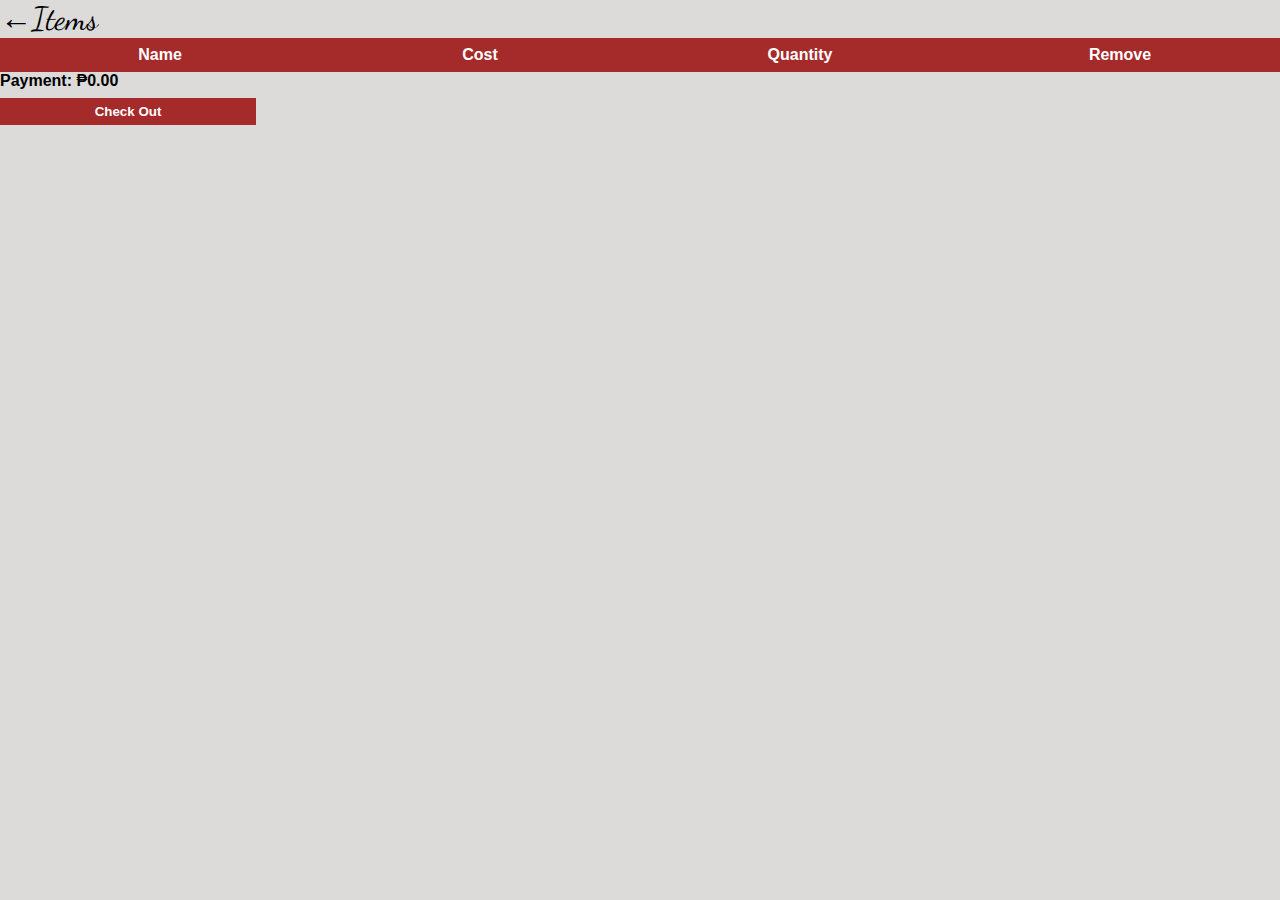
<file: html/cart.html>
<!DOCTYPE html>
<html lang="en">
  <head>
    
    <meta charset="UTF-8">
    <meta http-equiv="X-UA-Compatible" content="IE=edge">
    <meta name="viewport" content="width=device-width, initial-scale=1.0">
    <link rel="stylesheet" href="../css/styles.css">
    <title>Cart</title>
  </head>
  <body>
    <a class="back" href="../index.html">&#8592;Items</a>
    <table id="cartTable">
      <tr>
        <th>Name</th>
        <th>Cost</th>
        <th>Quantity</th>
        <th>Remove</th>
      </tr>
    </table>
    <section class="product-total">
      <div>Payment: ₱<span id="total"></span></div>
      <button>Check Out</button>
    </section>


    <script src="../javsacript/script.js">
      
    </script>
  </body>
</html>
</file>
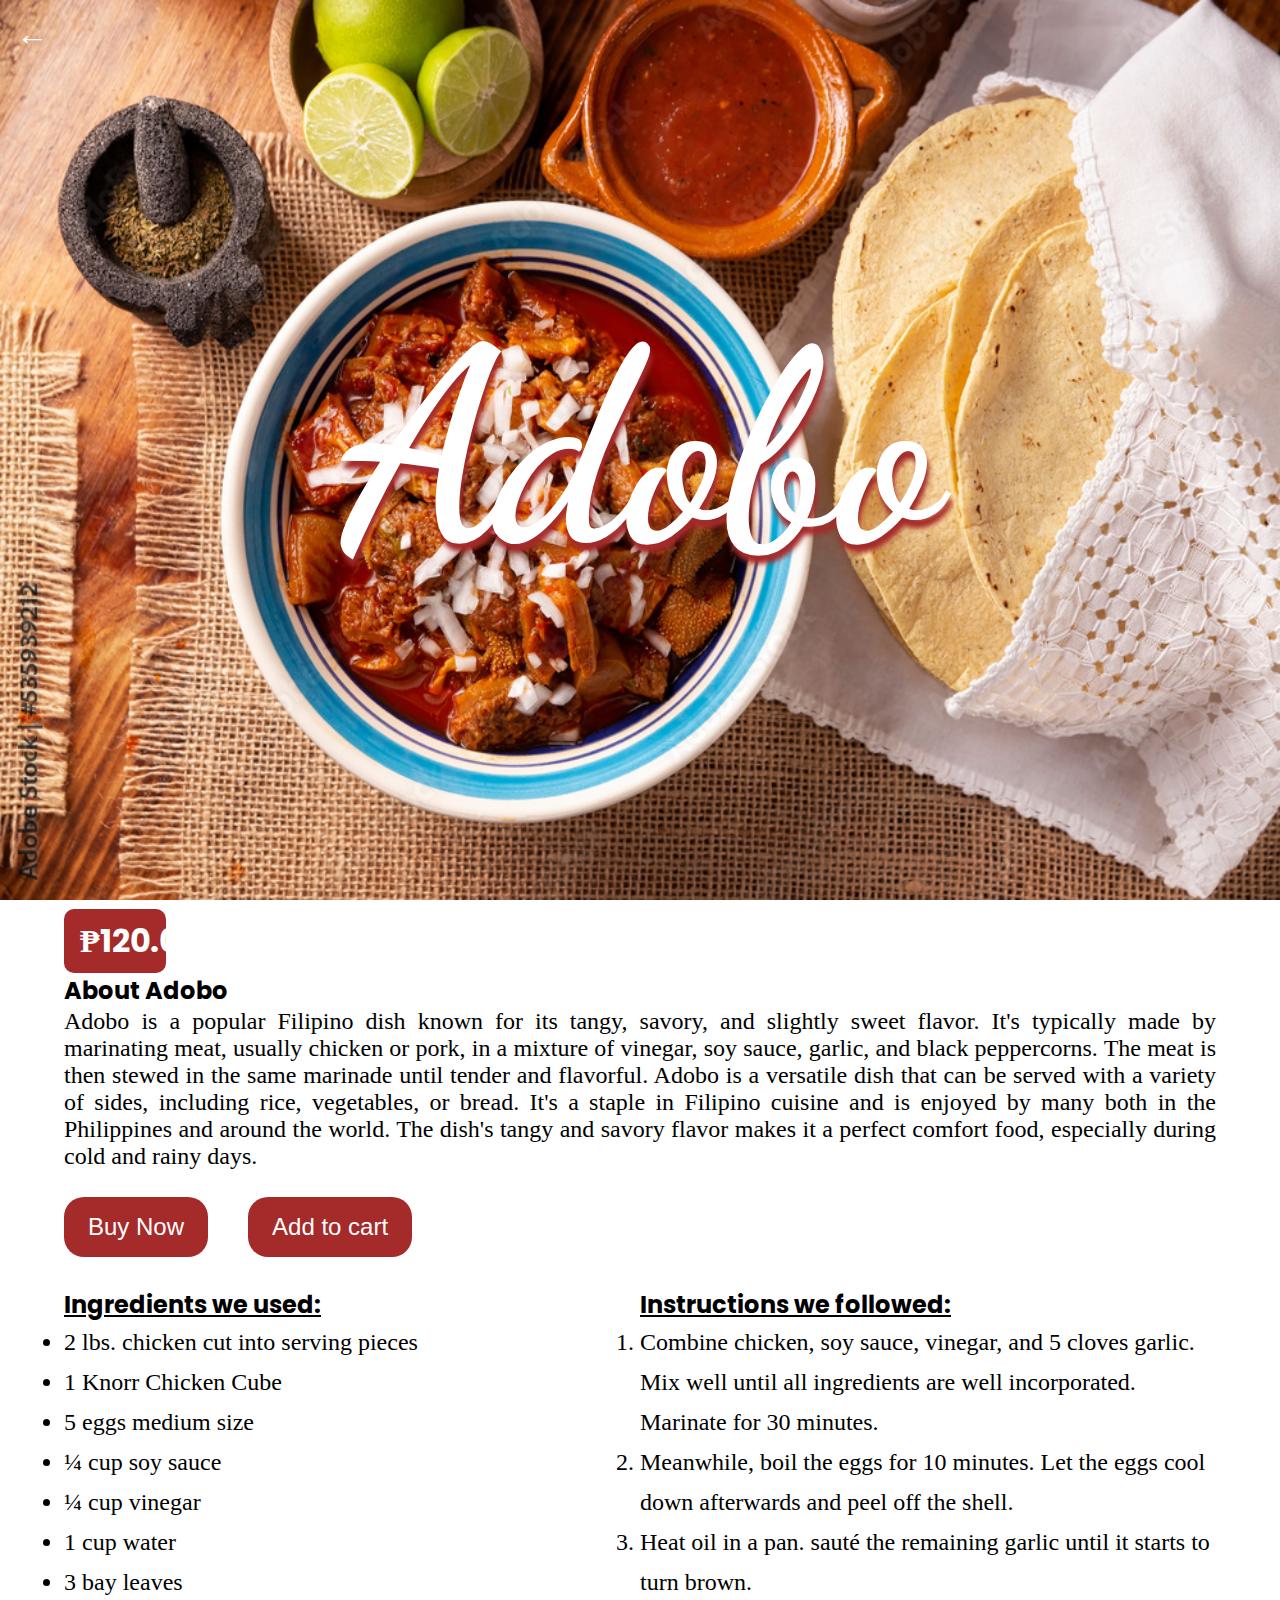
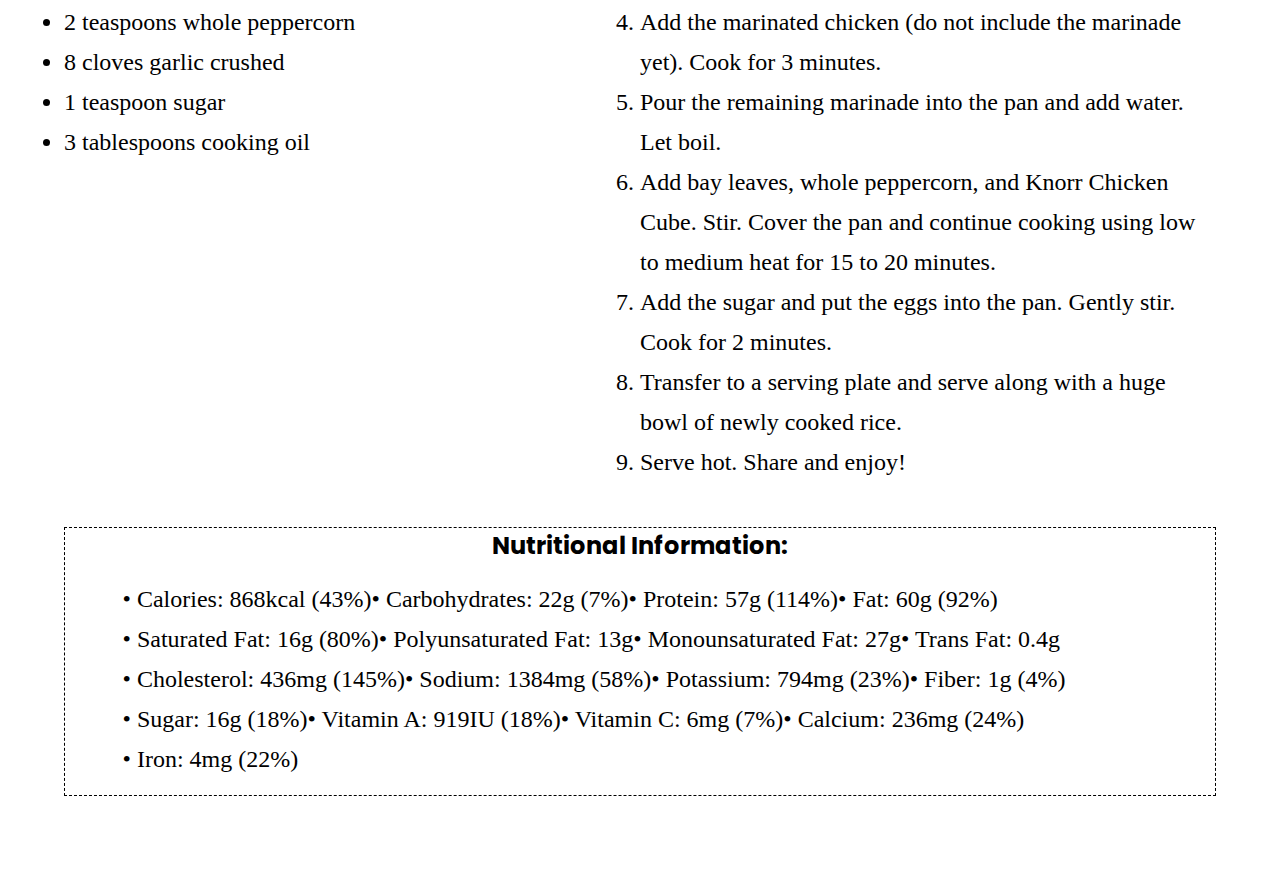
<file: html/dishes/adobo.html>
<!DOCTYPE html>
<html lang="en">
<head>
    <meta charset="UTF-8">
    <meta http-equiv="X-UA-Compatible" content="IE=edge">
    <meta name="viewport" content="width=device-width, initial-scale=1.0">
    <link rel="icon" href="../../pictures/dishes/adobo2.jpg">
    <link rel="stylesheet" href="../../css/dishes.css">
    <title>Adobo | Main Dish</title>
</head>
<body>
    <a href="../../index.html" class="back">&#8592;</a>
    <section class="dish-pic-adobo dish-pic">
        <h1>Adobo</h1>
    </section>
    <section class="dish-description">
        <h1 class="dishPrice">₱120.00</h1>
        <h2>About Adobo</h2>
        <p>Adobo is a popular Filipino dish known for its tangy, savory, and slightly sweet flavor. It's typically made by marinating meat, usually chicken or pork, in a mixture of vinegar, soy sauce, garlic, and black peppercorns. The meat is then stewed in the same marinade until tender and flavorful. Adobo is a versatile dish that can be served with a variety of sides, including rice, vegetables, or bread. It's a staple in Filipino cuisine and is enjoyed by many both in the Philippines and around the world. The dish's tangy and savory flavor makes it a perfect comfort food, especially during cold and rainy days.</p>
    </section>
    <section class="order">
        <div class="buy">
            <button>Buy Now</button>
        </div>
        <div class="cart">
            <button onclick="addToCart(0)">Add to cart</button>
        </div>
    </section>
    <section class="recipe">
        <div class="ingredients">
            <h2>Ingredients we used:</h2>
            <ul>
                <li>2 lbs. chicken cut into serving pieces</li>
                <li>1 Knorr Chicken Cube</li>
                <li>5 eggs medium size</li>
                <li>¼ cup soy sauce</li>
                <li>¼ cup vinegar</li>
                <li>1 cup water</li>
                <li>3 bay leaves</li>
                <li>2 teaspoons whole peppercorn</li>
                <li>8 cloves garlic crushed</li>
                <li>1 teaspoon sugar</li>
                <li>3 tablespoons cooking oil</li>
            </ul>
        </div>
        <div class="process">
            <h2>Instructions we followed:</h2>
            <ol>
                <li>Combine chicken, soy sauce, vinegar, and 5 cloves garlic. Mix well until all ingredients are well incorporated. Marinate for 30 minutes.</li>
                <li>Meanwhile, boil the eggs for 10 minutes. Let the eggs cool down afterwards and peel off the shell.</li>
                <li>Heat oil in a pan. sauté the remaining garlic until it starts to turn brown.</li>
                <li>Add the marinated chicken (do not include the marinade yet). Cook for 3 minutes.</li>
                <li>Pour the remaining marinade into the pan and add water. Let boil.</li>
                <li>Add bay leaves, whole peppercorn, and Knorr Chicken Cube. Stir. Cover the pan and continue cooking using low to medium heat for 15 to 20 minutes.</li>
                <li>Add the sugar and put the eggs into the pan. Gently stir. Cook for 2 minutes.</li>
                <li>Transfer to a serving plate and serve along with a huge bowl of newly cooked rice.</li>
                <li>Serve hot. Share and enjoy!</li>
            </ol>
        </div>
    </section>
    <section class="nutritional">
        <h2>Nutritional Information:</h2>
        <ul>
            <li>Calories: 868kcal (43%)</li>
            <li>Carbohydrates: 22g (7%)</li>
            <li>Protein: 57g (114%)</li>
            <li>Fat: 60g (92%)</li>
            <li>Saturated Fat: 16g (80%)</li>
            <li>Polyunsaturated Fat: 13g</li>
            <li>Monounsaturated Fat: 27g</li>
            <li>Trans Fat: 0.4g</li>
            <li>Cholesterol: 436mg (145%)</li>
            <li>Sodium: 1384mg (58%)</li>
            <li>Potassium: 794mg (23%)</li>
            <li>Fiber: 1g (4%)</li>
            <li>Sugar: 16g (18%)</li>
            <li>Vitamin A: 919IU (18%)</li>
            <li>Vitamin C: 6mg (7%)</li>
            <li>Calcium: 236mg (24%)</li>
            <li>Iron: 4mg (22%)</li>
        </ul>
    </section>
    <script src="../../javsacript/script.js"></script>

</body>
</html>
</file>
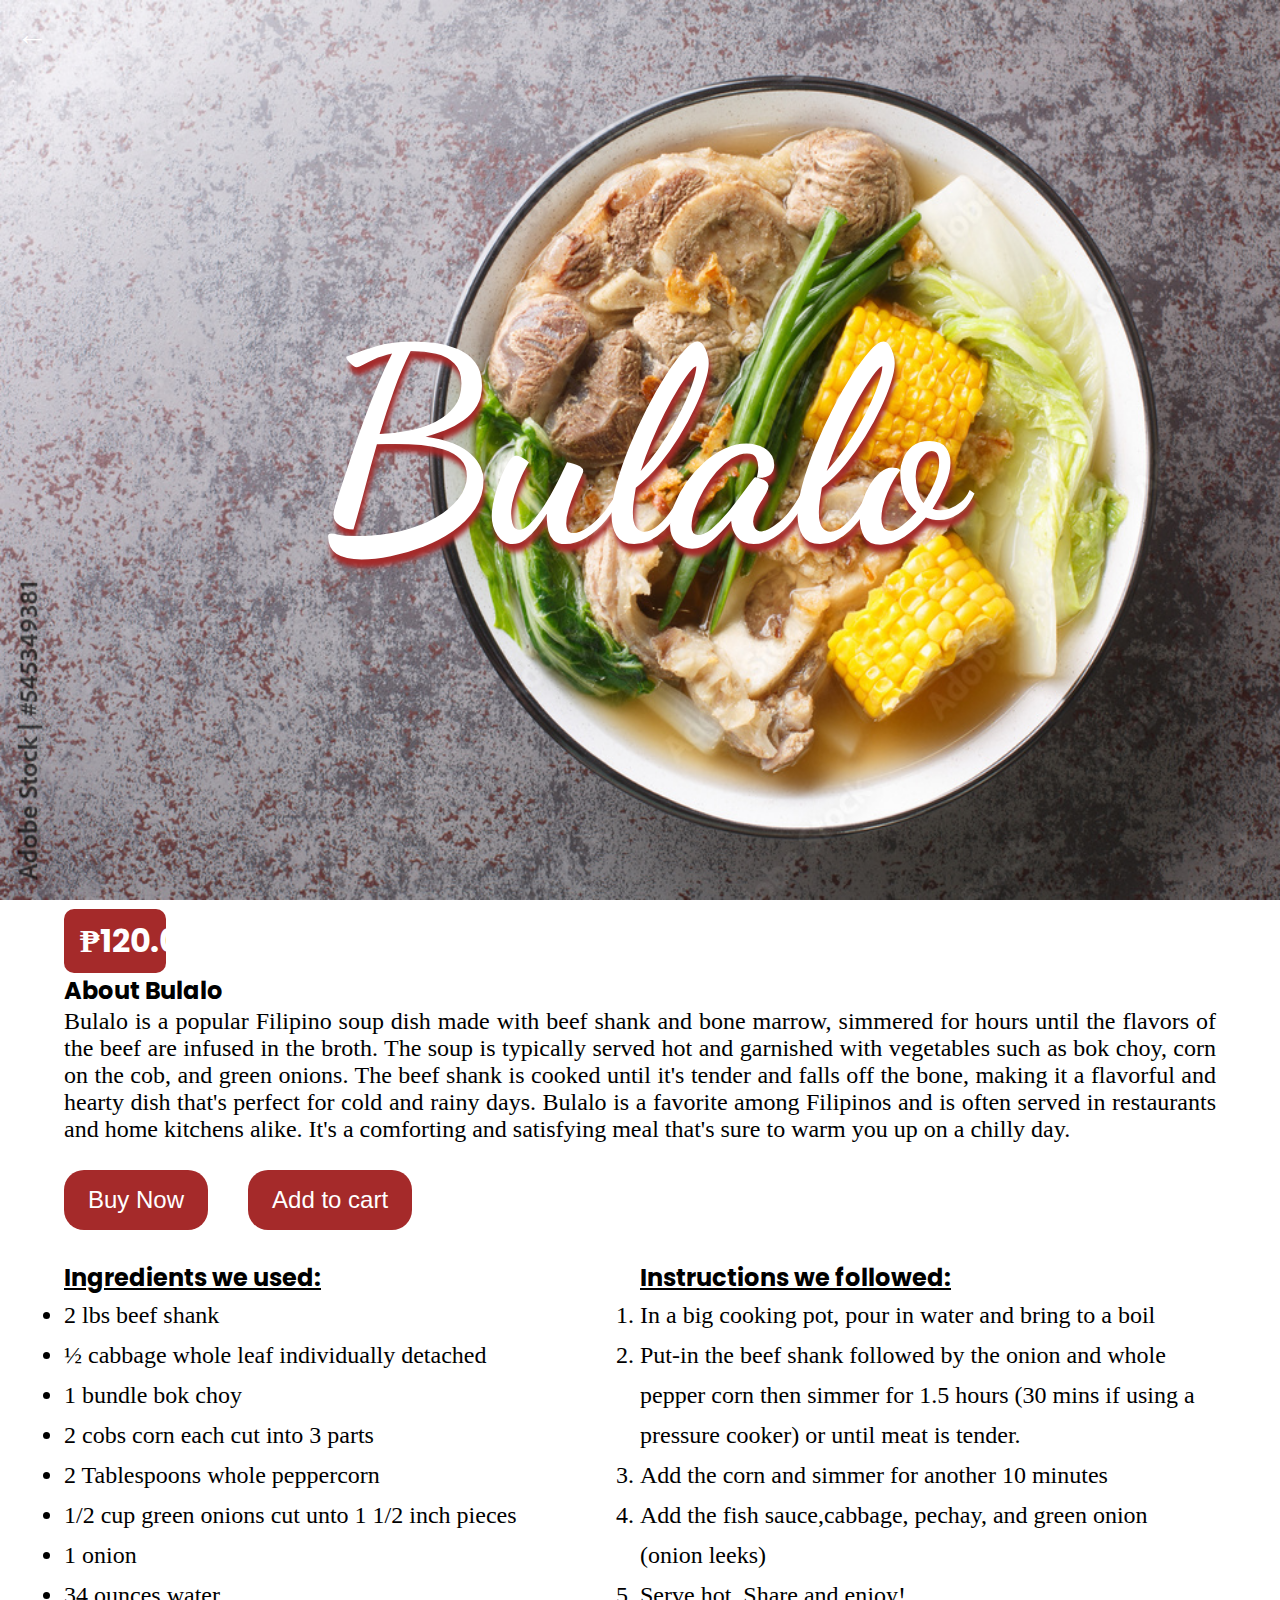
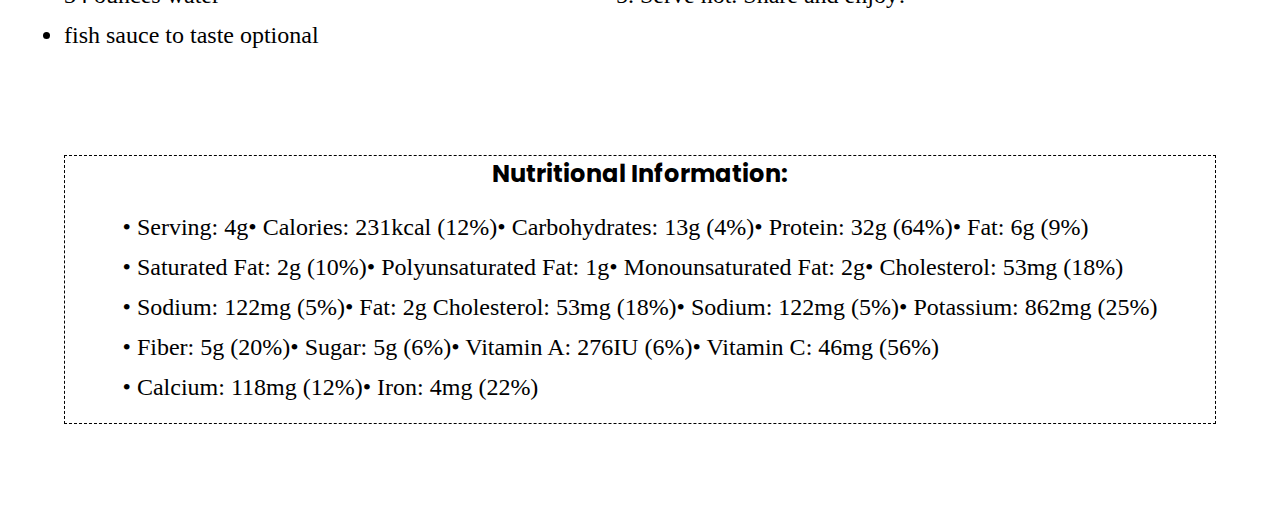
<file: html/dishes/bulalo.html>
<!DOCTYPE html>
<html lang="en">
<head>
    <meta charset="UTF-8">
    <meta http-equiv="X-UA-Compatible" content="IE=edge">
    <meta name="viewport" content="width=device-width, initial-scale=1.0">
    <link rel="icon" href="../../pictures/dishes/bulalo.jpg">
    <link rel="stylesheet" href="../../css/dishes.css">
    <title>Bulalo | Main Dish</title>
</head>
<body>
    <a href="../../index.html" class="back">&#8592;</a>
    <section class="dish-pic-bulalo dish-pic">
        <h1>Bulalo</h1>
    </section>
    <section class="dish-description">
        <h1 class="dishPrice">₱120.00</h1>
        <h2>About Bulalo</h2>
        <p>Bulalo is a popular Filipino soup dish made with beef shank and bone marrow, simmered for hours until the flavors of the beef are infused in the broth. The soup is typically served hot and garnished with vegetables such as bok choy, corn on the cob, and green onions. The beef shank is cooked until it's tender and falls off the bone, making it a flavorful and hearty dish that's perfect for cold and rainy days. Bulalo is a favorite among Filipinos and is often served in restaurants and home kitchens alike. It's a comforting and satisfying meal that's sure to warm you up on a chilly day.</p>
        </section>
    <section class="order">
        <div class="buy">
            <button>Buy Now</button>
        </div>
        <div class="cart">
            <button onclick="addToCart(1)">Add to cart</button>
        </div>
    </section>
    <section class="recipe">
        <div class="ingredients">
            <h2>Ingredients we used:</h2>
            <ul>
                <li>2 lbs beef shank</li>
                <li>½ cabbage whole leaf individually detached</li>
                <li>1 bundle bok choy</li>
                <li>2 cobs corn each cut into 3 parts</li>
                <li>2 Tablespoons whole peppercorn</li>
                <li>1/2 cup green onions cut unto 1 1/2 inch pieces</li>
                <li>1 onion</li>
                <li>34 ounces water</li>
                <li>fish sauce to taste optional</li>
            </ul>
        </div>
        <div class="process">
            <h2>Instructions we followed:</h2>
            <ol>
                <li>In a big cooking pot, pour in water and bring to a boil</li>
                <li>Put-in the beef shank followed by the onion and whole pepper corn then simmer for 1.5 hours (30 mins if using a pressure cooker) or until meat is tender.</li>
                <li>Add the corn and simmer for another 10 minutes</li>
                <li>Add the fish sauce,cabbage, pechay, and green onion (onion leeks)</li>
                <li>Serve hot. Share and enjoy!</li>
            </ol>
        </div>
    </section>
    <section class="nutritional">
        <h2>Nutritional Information:</h2>
        <ul>
            <li>Serving: 4g</li>
            <li>Calories: 231kcal (12%)</li>
            <li>Carbohydrates: 13g (4%)</li>
            <li>Protein: 32g (64%)</li>
            <li>Fat: 6g (9%)</li>
            <li>Saturated Fat: 2g (10%)</li>
            <li>Polyunsaturated Fat: 1g</li>
            <li>Monounsaturated Fat: 2g</li>
            <li>Cholesterol: 53mg (18%)</li>
            <li>Sodium: 122mg (5%)</li>
            <li>Fat: 2g Cholesterol: 53mg (18%)</li>
            <li>Sodium: 122mg (5%)</li>
            <li>Potassium: 862mg (25%)</li>
            <li>Fiber: 5g (20%)</li>
            <li>Sugar: 5g (6%)</li>
            <li>Vitamin A: 276IU (6%)</li>
            <li>Vitamin C: 46mg (56%)</li>
            <li>Calcium: 118mg (12%)</li>
            <li>Iron: 4mg (22%)</li>
        </ul>
    </section>
    <script src="../../javsacript/script.js"></script>
</body>
</html>
</file>
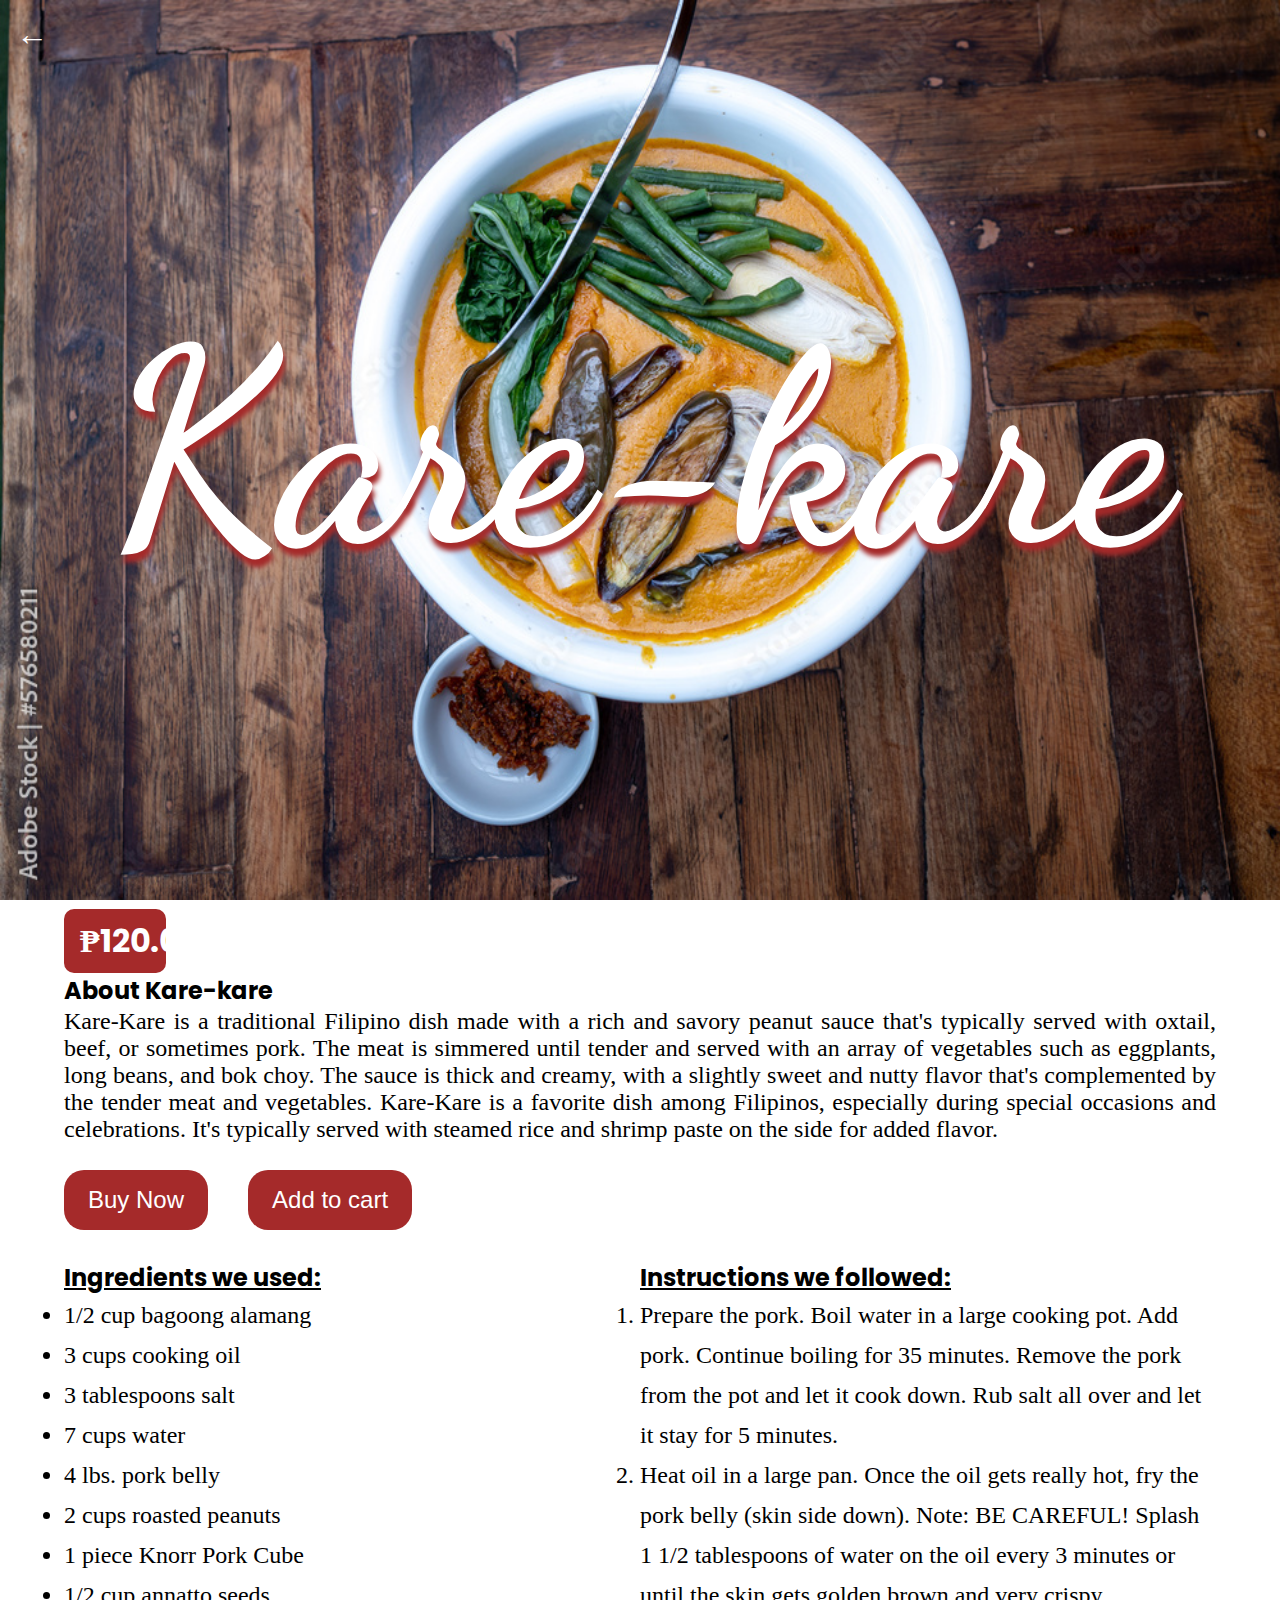
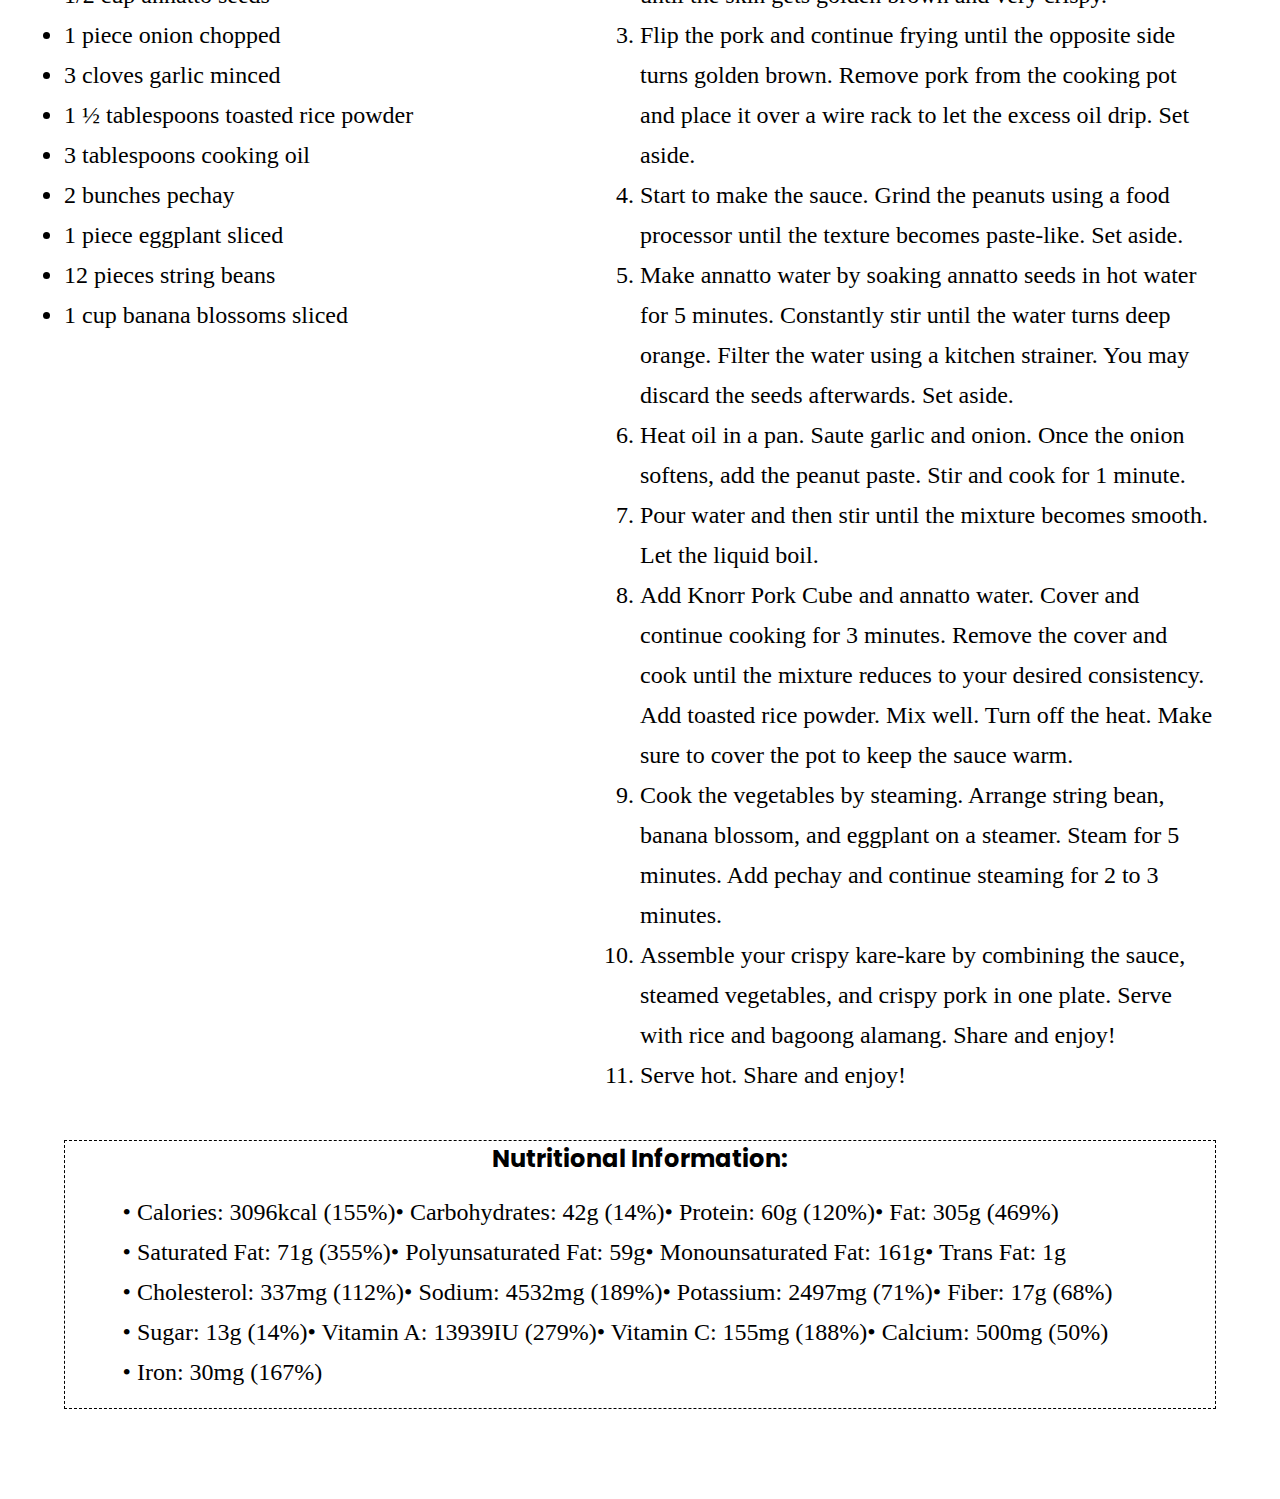
<file: html/dishes/kare.html>
<!DOCTYPE html>
<html lang="en">
<head>
    <meta charset="UTF-8">
    <meta http-equiv="X-UA-Compatible" content="IE=edge">
    <meta name="viewport" content="width=device-width, initial-scale=1.0">
    <link rel="icon" href="../../pictures/dishes/kare.jpg">
    <link rel="stylesheet" href="../../css/dishes.css">
    <title>Kare-kare | Main Dish</title>
</head>
<body>
    <a href="../../index.html" class="back">&#8592;</a>
    <section class="dish-pic-kare dish-pic">
        <h1>Kare-kare</h1>
    </section>
    <section class="dish-description">
        <h1 class="dishPrice">₱120.00</h1>
        <h2>About Kare-kare</h2>
        <p>Kare-Kare is a traditional Filipino dish made with a rich and savory peanut sauce that's typically served with oxtail, beef, or sometimes pork. The meat is simmered until tender and served with an array of vegetables such as eggplants, long beans, and bok choy. The sauce is thick and creamy, with a slightly sweet and nutty flavor that's complemented by the tender meat and vegetables. Kare-Kare is a favorite dish among Filipinos, especially during special occasions and celebrations. It's typically served with steamed rice and shrimp paste on the side for added flavor.</p>
    </section>
    <section class="order">
        <div class="buy">
            <button>Buy Now</button>
        </div>
        <div class="cart">
            <button onclick="addToCart(2)">Add to cart</button>
        </div>
    </section>
    <section class="recipe">
        <div class="ingredients">
            <h2>Ingredients we used:</h2>
            <ul>
                <li>1/2 cup bagoong alamang</li>
                <li>3 cups cooking oil</li>
                <li>3 tablespoons salt</li>
                <li>7 cups water</li>
                <li>4 lbs. pork belly</li>
                <li>2 cups roasted peanuts</li>
                <li>1 piece Knorr Pork Cube</li>
                <li>1/2 cup annatto seeds</li>
                <li>1 piece onion chopped</li>
                <li>3 cloves garlic minced</li>
                <li>1 ½ tablespoons toasted rice powder</li>
                <li>3 tablespoons cooking oil</li>
                <li>2 bunches pechay</li>
                <li>1 piece eggplant sliced</li>
                <li>12 pieces string beans</li>
                <li>1 cup banana blossoms sliced</li>
            </ul>
        </div>
        <div class="process">
            <h2>Instructions we followed:</h2>
            <ol>
                <li>Prepare the pork. Boil water in a large cooking pot. Add pork. Continue boiling for 35 minutes. Remove the pork from the pot and let it cook down. Rub salt all over and let it stay for 5 minutes.</li>
                <li>Heat oil in a large pan. Once the oil gets really hot, fry the pork belly (skin side down). Note: BE CAREFUL! Splash 1 1/2 tablespoons of water on the oil every 3 minutes or until the skin gets golden brown and very crispy.</li>
                <li>Flip the pork and continue frying until the opposite side turns golden brown. Remove pork from the cooking pot and place it over a wire rack to let the excess oil drip. Set aside.</li>
                <li>Start to make the sauce. Grind the peanuts using a food processor until the texture becomes paste-like. Set aside.</li>
                <li>Make annatto water by soaking annatto seeds in hot water for 5 minutes. Constantly stir until the water turns deep orange. Filter the water using a kitchen strainer. You may discard the seeds afterwards. Set aside.</li>
                <li>Heat oil in a pan. Saute garlic and onion. Once the onion softens, add the peanut paste. Stir and cook for 1 minute.</li>
                <li>Pour water and then stir until the mixture becomes smooth. Let the liquid boil.</li>
                <li>Add Knorr Pork Cube and annatto water. Cover and continue cooking for 3 minutes. Remove the cover and cook until the mixture reduces to your desired consistency. Add toasted rice powder. Mix well. Turn off the heat. Make sure to cover the pot to keep the sauce warm.</li>
                <li>Cook the vegetables by steaming. Arrange string bean, banana blossom, and eggplant on a steamer. Steam for 5 minutes. Add pechay and continue steaming for 2 to 3 minutes.</li>
                <li>Assemble your crispy kare-kare by combining the sauce, steamed vegetables, and crispy pork in one plate. Serve with rice and bagoong alamang. Share and enjoy!</li>
                <li>Serve hot. Share and enjoy!</li>
            </ol>
        </div>
    </section>
    <section class="nutritional">
        <h2>Nutritional Information:</h2>
        <ul>
            <li>Calories: 3096kcal (155%)</li>
            <li>Carbohydrates: 42g (14%)</li>
            <li>Protein: 60g (120%)</li>
            <li>Fat: 305g (469%)</li>
            <li>Saturated Fat: 71g (355%)</li>
            <li>Polyunsaturated Fat: 59g</li>
            <li>Monounsaturated Fat: 161g</li>
            <li>Trans Fat: 1g</li>
            <li>Cholesterol: 337mg (112%)</li>
            <li>Sodium: 4532mg (189%)</li>
            <li>Potassium: 2497mg (71%)</li>
            <li>Fiber: 17g (68%)</li>
            <li>Sugar: 13g (14%)</li>
            <li>Vitamin A: 13939IU (279%)</li>
            <li>Vitamin C: 155mg (188%)</li>
            <li>Calcium: 500mg (50%)</li>
            <li>Iron: 30mg (167%)</li>
        </ul>
    </section>
    <script src="../../javsacript/script.js"></script>
</body>
</html>
</file>
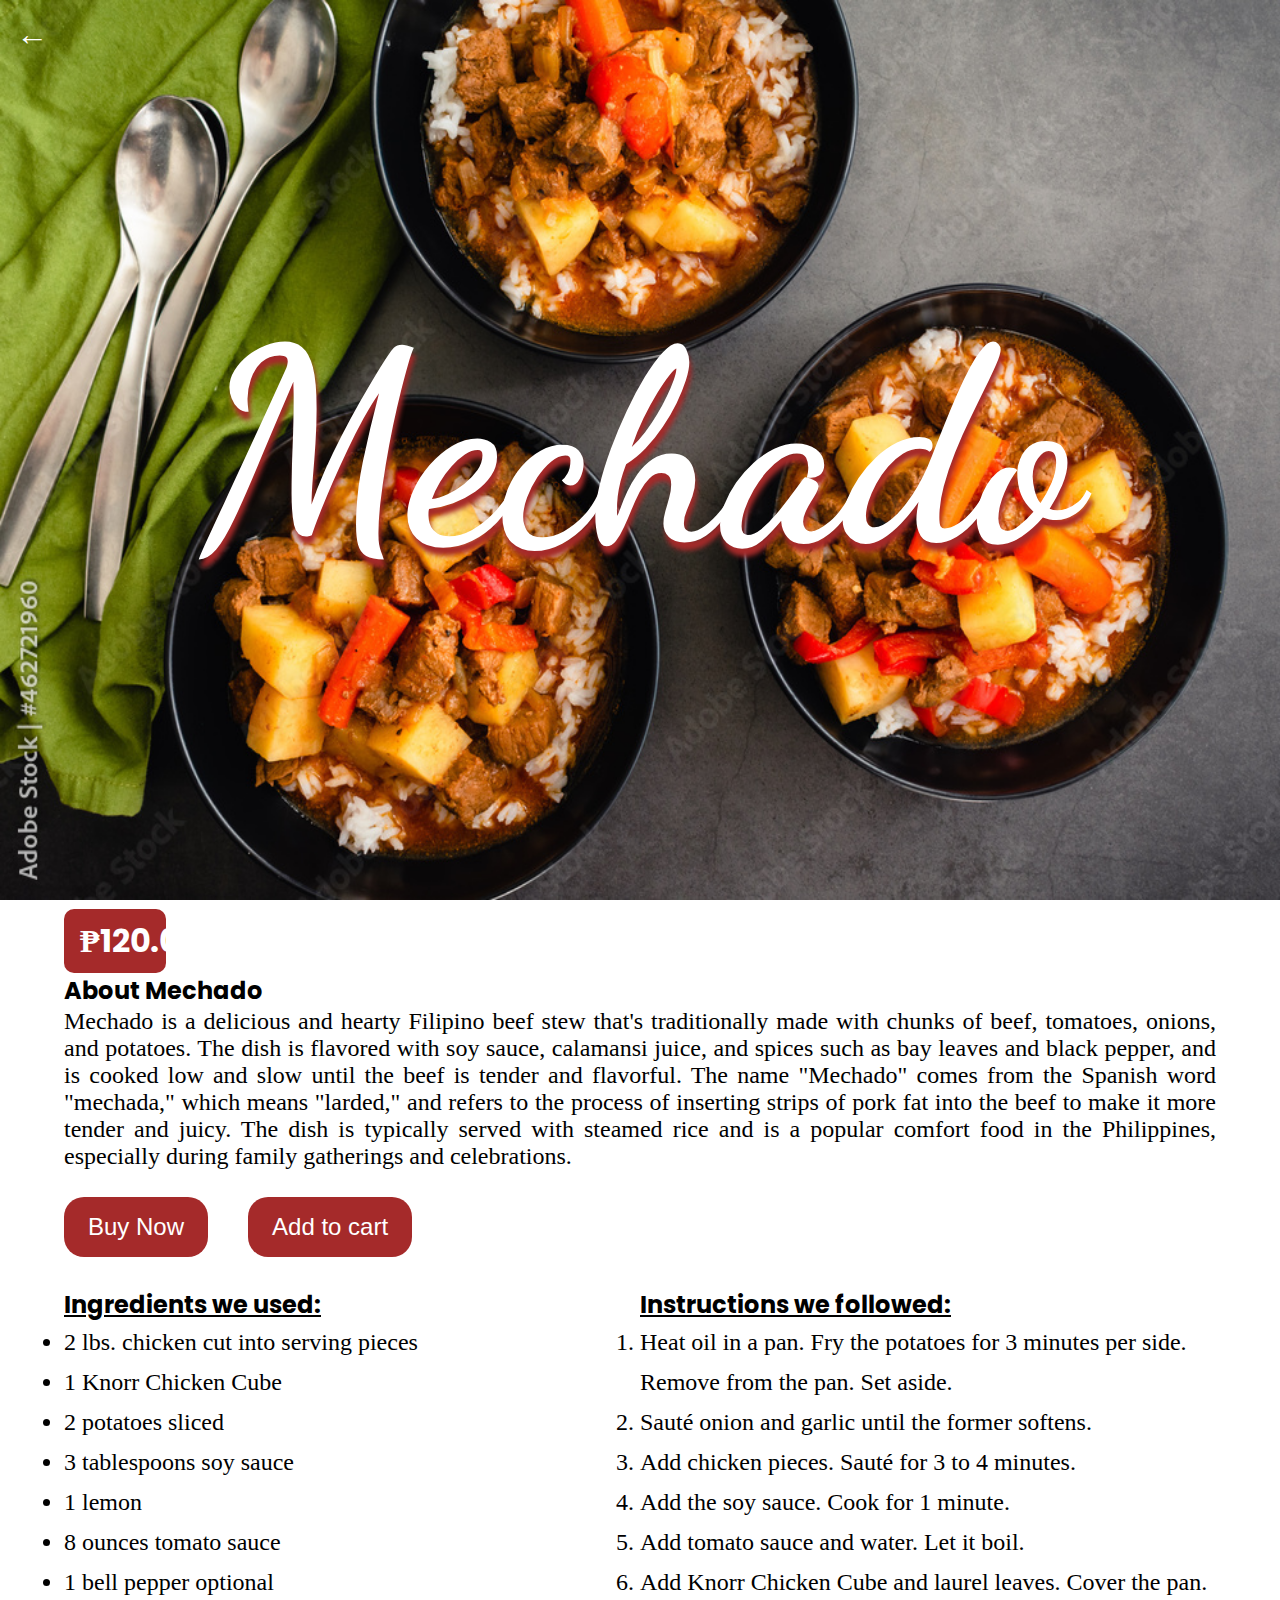
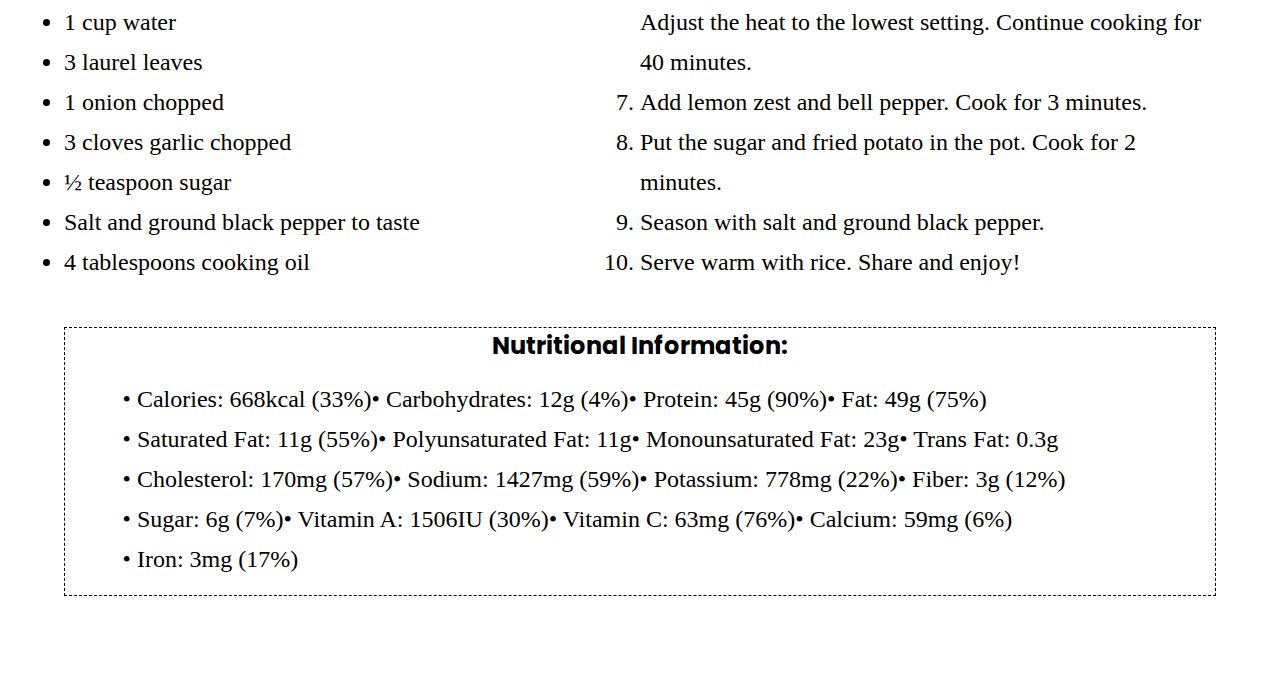
<file: html/dishes/mechado.html>
<!DOCTYPE html>
<html lang="en">
<head>
    <meta charset="UTF-8">
    <meta http-equiv="X-UA-Compatible" content="IE=edge">
    <meta name="viewport" content="width=device-width, initial-scale=1.0">
    <link rel="icon" href="../../pictures/dishes/mechado.jpg">
    <link rel="stylesheet" href="../../css/dishes.css">
    <title>Mechado | Main Dish</title>
</head>
<body>
    <a href="../../index.html" class="back">&#8592;</a>
    <section class="dish-pic-mechado dish-pic">
        <h1>Mechado</h1>
    </section>
    <section class="dish-description">
        <h1 class="dishPrice">₱120.00</h1>
        <h2>About Mechado</h2>
        <p>Mechado is a delicious and hearty Filipino beef stew that's traditionally made with chunks of beef, tomatoes, onions, and potatoes. The dish is flavored with soy sauce, calamansi juice, and spices such as bay leaves and black pepper, and is cooked low and slow until the beef is tender and flavorful. The name "Mechado" comes from the Spanish word "mechada," which means "larded," and refers to the process of inserting strips of pork fat into the beef to make it more tender and juicy. The dish is typically served with steamed rice and is a popular comfort food in the Philippines, especially during family gatherings and celebrations.</p>
        </section>
    <section class="order">
        <div class="buy">
            <button>Buy Now</button>
        </div>
        <div class="cart">
            <button onclick="addToCart(3)">Add to cart</button>
        </div>
    </section>
    <section class="recipe">
        <div class="ingredients">
            <h2>Ingredients we used:</h2>
            <ul>
                <li>2 lbs. chicken cut into serving pieces</li>
                <li>1 Knorr Chicken Cube</li>
                <li>2 potatoes sliced</li>
                <li>3 tablespoons soy sauce</li>
                <li>1 lemon</li>
                <li>8 ounces tomato sauce</li>
                <li>1 bell pepper optional</li>
                <li>1 cup water</li>
                <li>3 laurel leaves</li>
                <li>1 onion chopped</li>
                <li>3 cloves garlic chopped</li>
                <li>½ teaspoon sugar</li>
                <li>Salt and ground black pepper to taste</li>
                <li>4 tablespoons cooking oil</li>
            </ul>
        </div>
        <div class="process">
            <h2>Instructions we followed:</h2>
            <ol>
                <li>Heat oil in a pan. Fry the potatoes for 3 minutes per side. Remove from the pan. Set aside.</li>
                <li>Sauté onion and garlic until the former softens.</li>
                <li>Add chicken pieces. Sauté for 3 to 4 minutes.</li>
                <li>Add the soy sauce. Cook for 1 minute.</li>
                <li>Add tomato sauce and water. Let it boil.</li>
                <li>Add Knorr Chicken Cube and laurel leaves. Cover the pan. Adjust the heat to the lowest setting. Continue cooking for 40 minutes.</li>
                <li>Add lemon zest and bell pepper. Cook for 3 minutes.</li>
                <li>Put the sugar and fried potato in the pot. Cook for 2 minutes.</li>
                <li>Season with salt and ground black pepper.</li>
                <li>Serve warm with rice. Share and enjoy!</li>
            </ol>
        </div>
    </section>
    <section class="nutritional">
        <h2>Nutritional Information:</h2>
        <ul>
            <li>Calories: 668kcal (33%)</li>
            <li>Carbohydrates: 12g (4%)</li>
            <li>Protein: 45g (90%)</li>
            <li>Fat: 49g (75%)</li>
            <li>Saturated Fat: 11g (55%)</li>
            <li>Polyunsaturated Fat: 11g</li>
            <li>Monounsaturated Fat: 23g</li>
            <li>Trans Fat: 0.3g</li>
            <li>Cholesterol: 170mg (57%)</li>
            <li>Sodium: 1427mg (59%)</li>
            <li>Potassium: 778mg (22%)</li>
            <li>Fiber: 3g (12%)</li>
            <li>Sugar: 6g (7%)</li>
            <li>Vitamin A: 1506IU (30%)</li>
            <li>Vitamin C: 63mg (76%)</li>
            <li>Calcium: 59mg (6%)</li>
            <li>Iron: 3mg (17%)</li>
        </ul>
    </section>
    <script src="../../javsacript/script.js"></script>

</body>
</html>
</file>
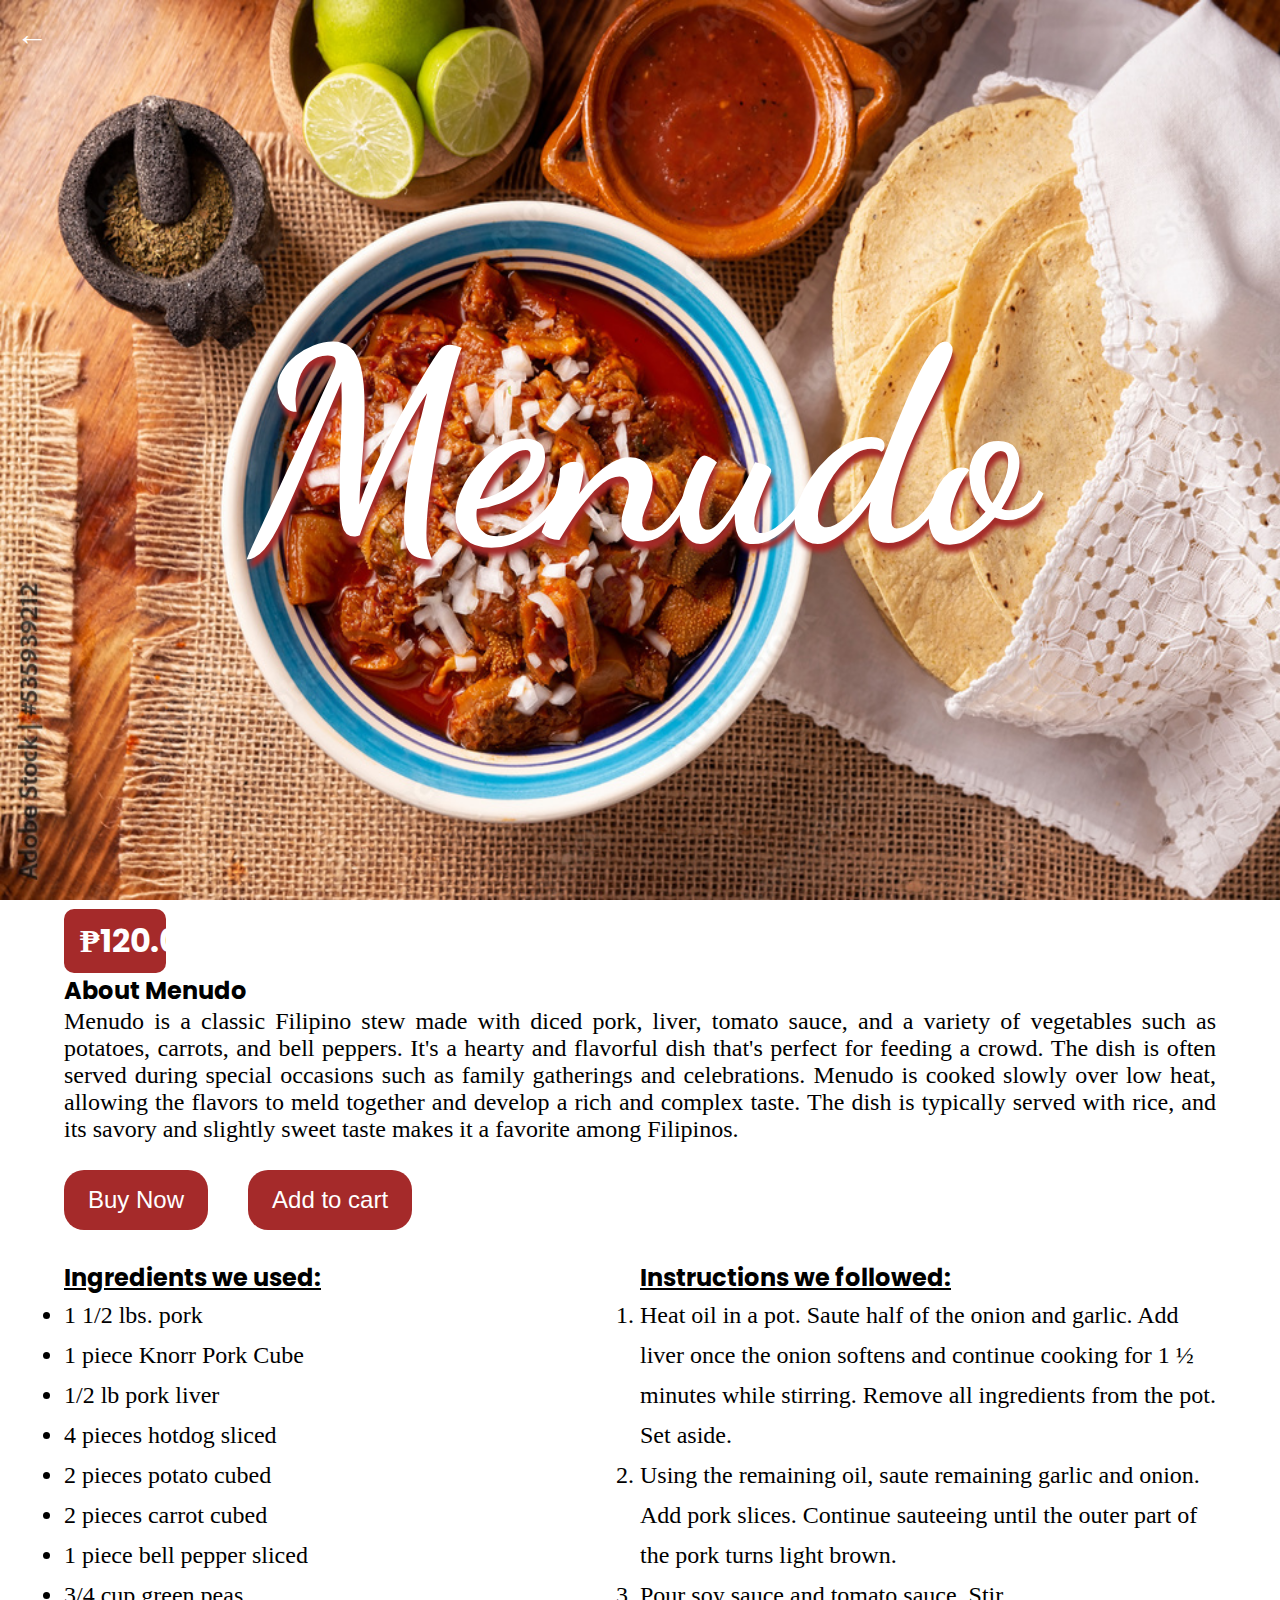
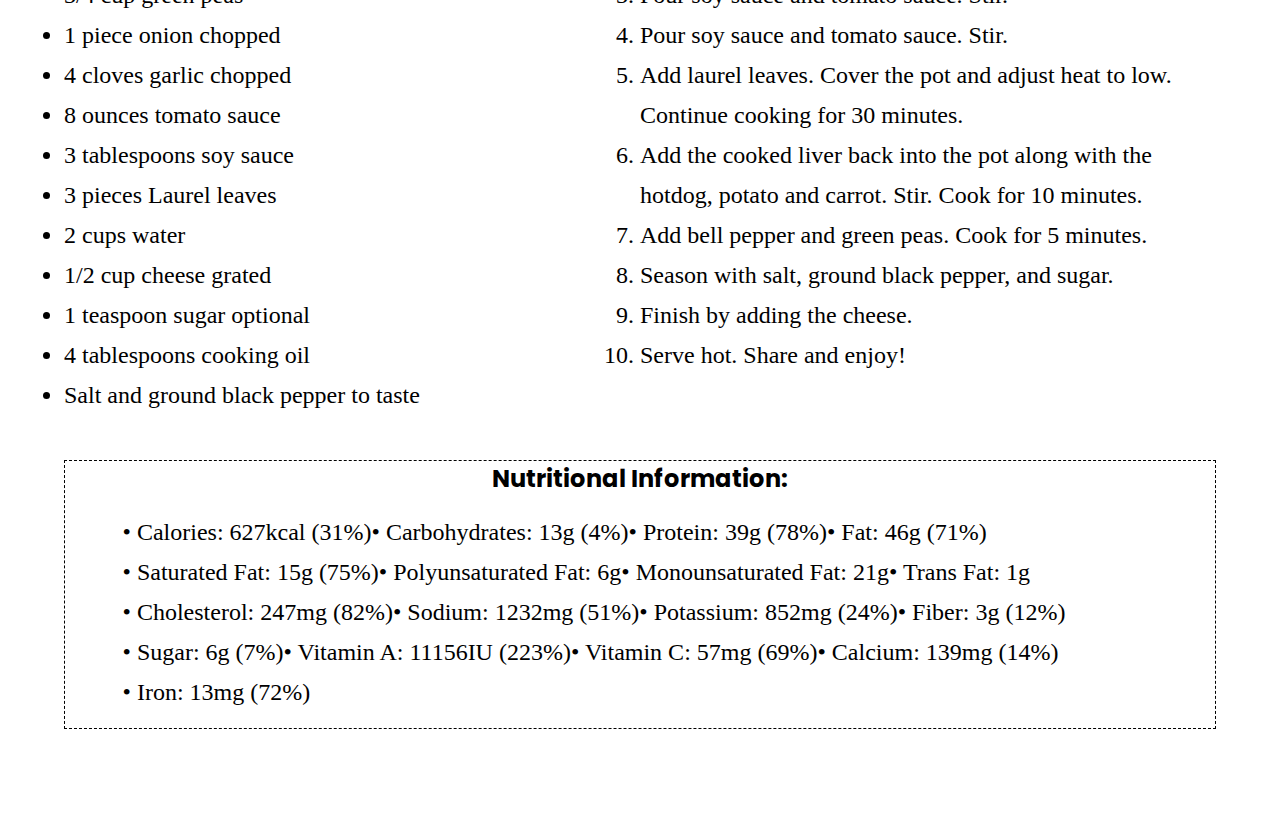
<file: html/dishes/menudo.html>
<!DOCTYPE html>
<html lang="en">
<head>
    <meta charset="UTF-8">
    <meta http-equiv="X-UA-Compatible" content="IE=edge">
    <meta name="viewport" content="width=device-width, initial-scale=1.0">
    <link rel="icon" href="../../pictures/dishes/menudo.jpg">
    <link rel="stylesheet" href="../../css/dishes.css">
    <title>Menudo | Main Dish</title>
</head>
<body>
    <a href="../../index.html" class="back">&#8592;</a>
    <section class="dish-pic-adobo dish-pic">
        <h1>Menudo</h1>
    </section>
    <section class="dish-description">
        <h1 class="dishPrice">₱120.00</h1>
        <h2>About Menudo</h2>
        <p>Menudo is a classic Filipino stew made with diced pork, liver, tomato sauce, and a variety of vegetables such as potatoes, carrots, and bell peppers. It's a hearty and flavorful dish that's perfect for feeding a crowd. The dish is often served during special occasions such as family gatherings and celebrations. Menudo is cooked slowly over low heat, allowing the flavors to meld together and develop a rich and complex taste. The dish is typically served with rice, and its savory and slightly sweet taste makes it a favorite among Filipinos.</p>
        </section>
    <section class="order">
        <div class="buy">
            <button>Buy Now</button>
        </div>
        <div class="cart">
            <button  onclick="addToCart(4)">Add to cart</button>
        </div>
    </section>
    <section class="recipe">
        <div class="ingredients">
            <h2>Ingredients we used:</h2>
            <ul>
                <li>1 1/2 lbs. pork</li>
                <li>1 piece Knorr Pork Cube</li>
                <li>1/2 lb pork liver</li>
                <li>4 pieces hotdog sliced</li>
                <li>2 pieces potato cubed</li>
                <li>2 pieces carrot cubed</li>
                <li>1 piece bell pepper sliced</li>
                <li>3/4 cup green peas</li>
                <li>1 piece onion chopped</li>
                <li>4 cloves garlic chopped</li>
                <li>8 ounces tomato sauce</li>
                <li>3 tablespoons soy sauce</li>
                <li>3 pieces Laurel leaves</li>
                <li>2 cups water</li>
                <li>1/2 cup cheese grated</li>
                <li>1 teaspoon sugar optional</li>
                <li>4 tablespoons cooking oil</li>
                <li>Salt and ground black pepper to taste</li>
            </ul>
        </div>
        <div class="process">
            <h2>Instructions we followed:</h2>
            <ol>
                <li>Heat oil in a pot. Saute half of the onion and garlic. Add liver once the onion softens and continue cooking for 1 ½ minutes while stirring. Remove all ingredients from the pot. Set aside.</li>
                <li>Using the remaining oil, saute remaining garlic and onion. Add pork slices. Continue sauteeing until the outer part of the pork turns light brown.</li>
                <li>Pour soy sauce and tomato sauce. Stir.</li>
                <li>Pour soy sauce and tomato sauce. Stir.</li>
                <li>Add laurel leaves. Cover the pot and adjust heat to low. Continue cooking for 30 minutes.</li>
                <li>Add the cooked liver back into the pot along with the hotdog, potato and carrot. Stir. Cook for 10 minutes.</li>
                <li>Add bell pepper and green peas. Cook for 5 minutes.</li>
                <li>Season with salt, ground black pepper, and sugar.</li>
                <li>Finish by adding the cheese.</li>
                <li>Serve hot. Share and enjoy!</li>
            </ol>
        </div>
    </section>
    <section class="nutritional">
        <h2>Nutritional Information:</h2>
        <ul>
            <li>Calories: 627kcal (31%)</li>
            <li>Carbohydrates: 13g (4%)</li>
            <li>Protein: 39g (78%)</li>
            <li>Fat: 46g (71%)</li>
            <li>Saturated Fat: 15g (75%)</li>
            <li>Polyunsaturated Fat: 6g</li>
            <li>Monounsaturated Fat: 21g</li>
            <li>Trans Fat: 1g</li>
            <li>Cholesterol: 247mg (82%)</li>
            <li>Sodium: 1232mg (51%)</li>
            <li>Potassium: 852mg (24%)</li>
            <li>Fiber: 3g (12%)</li>
            <li>Sugar: 6g (7%)</li>
            <li>Vitamin A: 11156IU (223%)</li>
            <li>Vitamin C: 57mg (69%)</li>
            <li>Calcium: 139mg (14%)</li>
            <li>Iron: 13mg (72%)</li>
        </ul>
    </section>
    <script src="../../javsacript/script.js"></script>

</body>
</html>
</file>
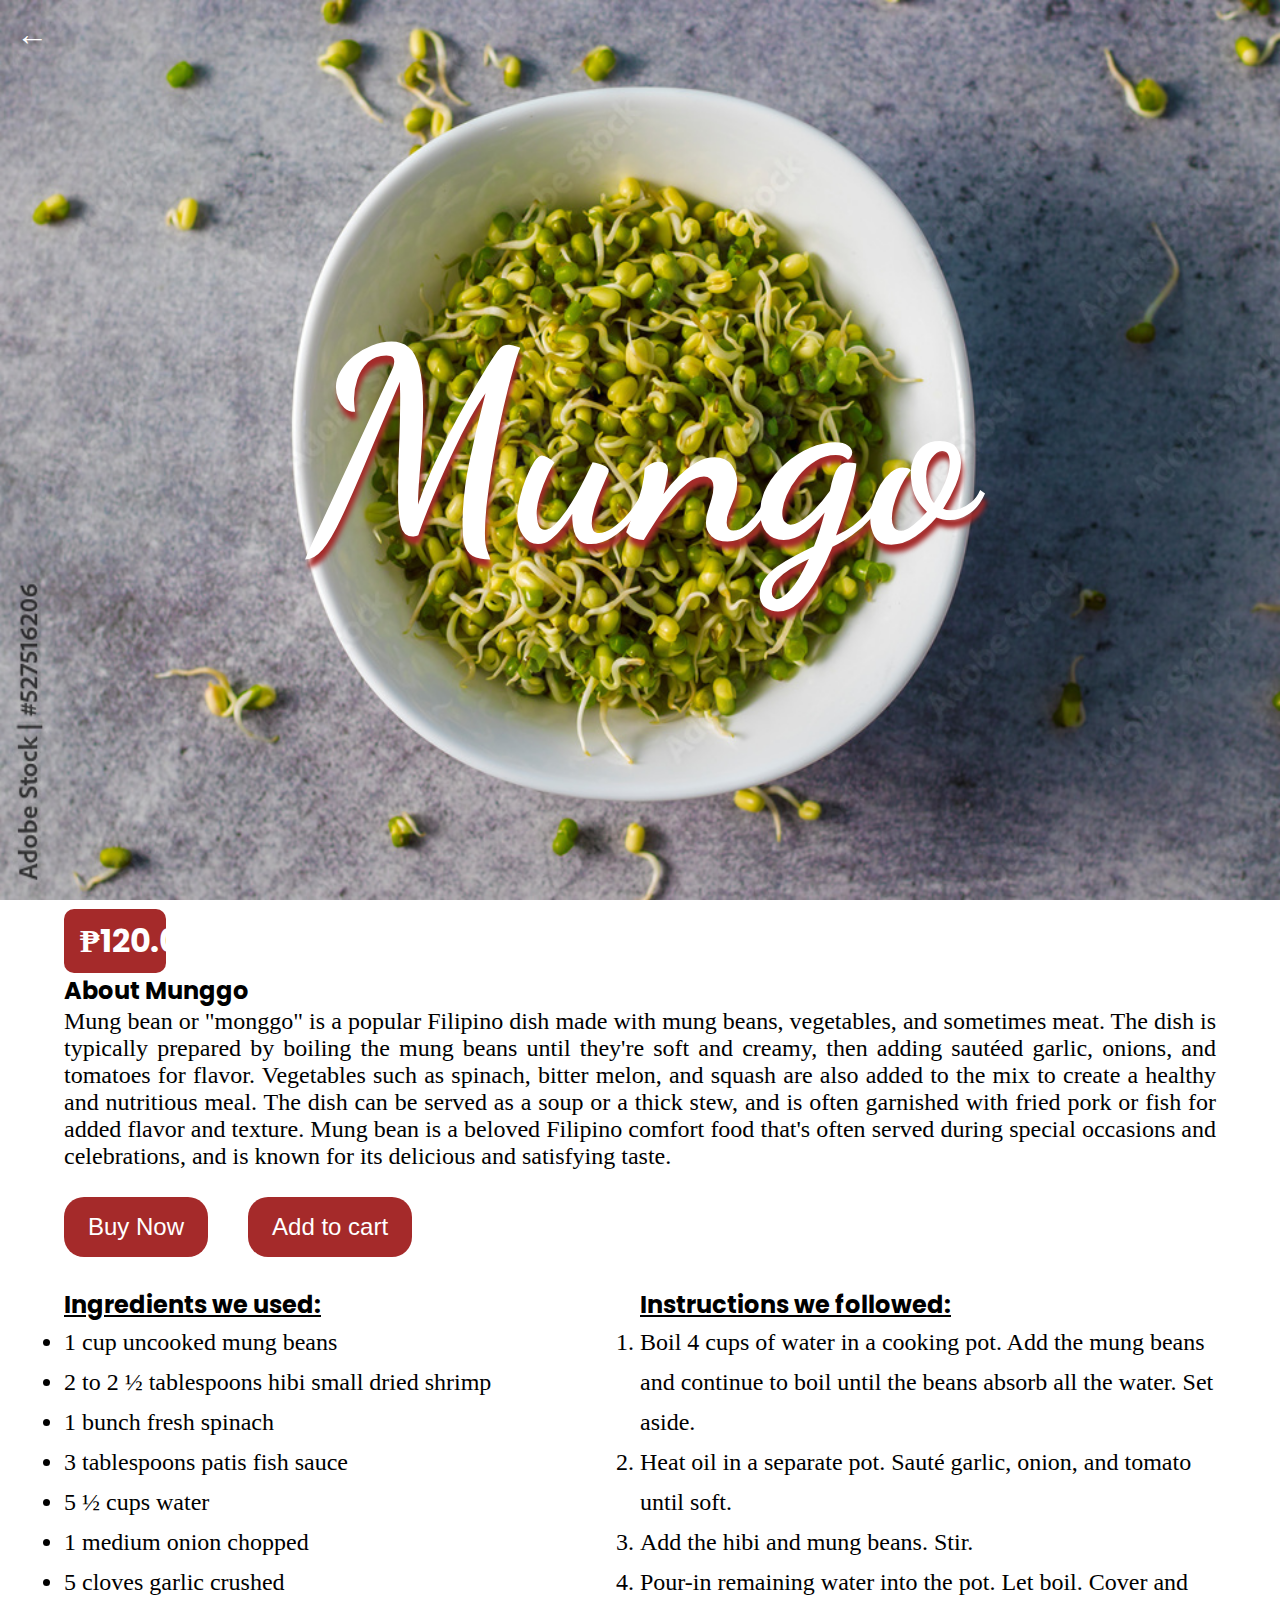
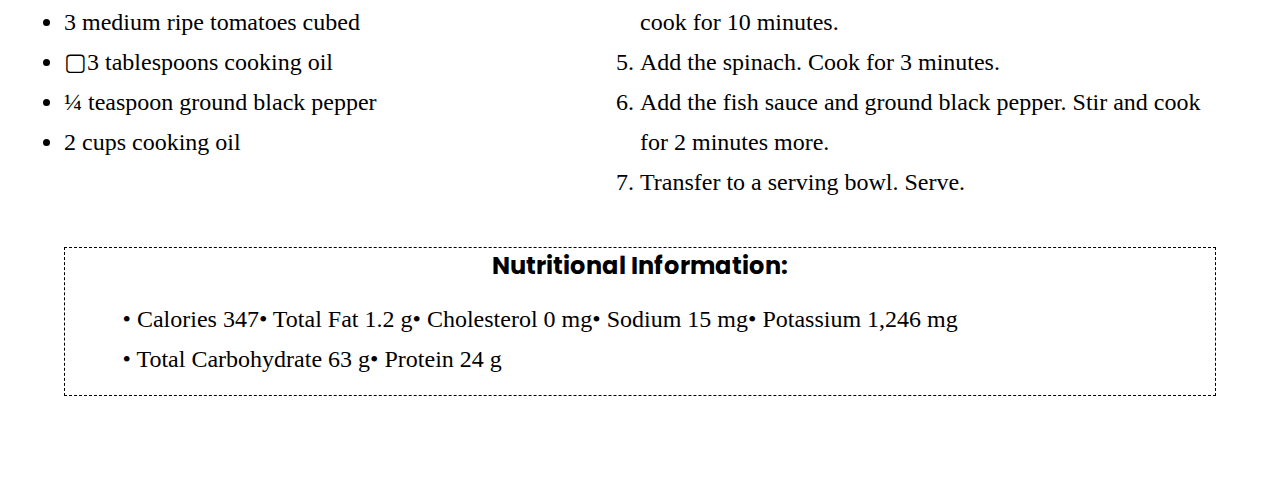
<file: html/dishes/mungo.html>
<!DOCTYPE html>
<html lang="en">
<head>
    <meta charset="UTF-8">
    <meta http-equiv="X-UA-Compatible" content="IE=edge">
    <meta name="viewport" content="width=device-width, initial-scale=1.0">
    <link rel="icon" href="../../pictures/dishes/mungo.jpg">
    <link rel="stylesheet" href="../../css/dishes.css">
    <title>Mungo | Main Dish</title>
</head>
<body>
    <a href="../../index.html" class="back">&#8592;</a>
    <section class="dish-pic-mungo dish-pic">
        <h1>Mungo</h1>
    </section>
    <section class="dish-description">
        <h1 class="dishPrice">₱120.00</h1>
        <h2>About Munggo</h2>
        <p>Mung bean or "monggo" is a popular Filipino dish made with mung beans, vegetables, and sometimes meat. The dish is typically prepared by boiling the mung beans until they're soft and creamy, then adding sautéed garlic, onions, and tomatoes for flavor. Vegetables such as spinach, bitter melon, and squash are also added to the mix to create a healthy and nutritious meal. The dish can be served as a soup or a thick stew, and is often garnished with fried pork or fish for added flavor and texture. Mung bean is a beloved Filipino comfort food that's often served during special occasions and celebrations, and is known for its delicious and satisfying taste.</p>
        </section>
    <section class="order">
        <div class="buy">
            <button>Buy Now</button>
        </div>
        <div class="cart">
            <button  onclick="addToCart(5)">Add to cart</button>
        </div>
    </section>
    <section class="recipe">
        <div class="ingredients">
            <h2>Ingredients we used:</h2>
            <ul>
                <li>1 cup uncooked mung beans</li>
                <li>2 to 2 ½ tablespoons hibi small dried shrimp</li>
                <li>1 bunch fresh spinach</li>
                <li>3 tablespoons patis fish sauce</li>
                <li>5 ½ cups water</li>
                <li>1 medium onion chopped</li>
                <li>5 cloves garlic crushed</li>
                <li>3 medium ripe tomatoes cubed</li>
                <li>▢3 tablespoons cooking oil</li>
                <li>¼ teaspoon ground black pepper</li>
                <li>2 cups cooking oil</li>
            </ul>
        </div>
        <div class="process">
            <h2>Instructions we followed:</h2>
            <ol>
                <li>Boil 4 cups of water in a cooking pot. Add the mung beans and continue to boil until the beans absorb all the water. Set aside.</li>
                <li>Heat oil in a separate pot. Sauté garlic, onion, and tomato until soft.</li>
                <li>Add the hibi and mung beans. Stir.</li>
                <li>Pour-in remaining water into the pot. Let boil. Cover and cook for 10 minutes.</li>
                <li>Add the spinach. Cook for 3 minutes.</li>
                <li>Add the fish sauce and ground black pepper. Stir and cook for 2 minutes more.</li>
                <li>Transfer to a serving bowl. Serve.</li> 
            </ol>
        </div>
    </section>
    <section class="nutritional">
        <h2>Nutritional Information:</h2>
        <ul>
            <li>Calories 347</li>
            <li>Total Fat 1.2 g</li>
            <li>Cholesterol 0 mg</li>
            <li>Sodium 15 mg</li>
            <li>Potassium 1,246 mg</li>
            <li>Total Carbohydrate 63 g</li>
            <li>Protein 24 g</li>
        </ul>
    </section>
    <script src="../../javsacript/script.js"></script>

</body>
</html>
</file>
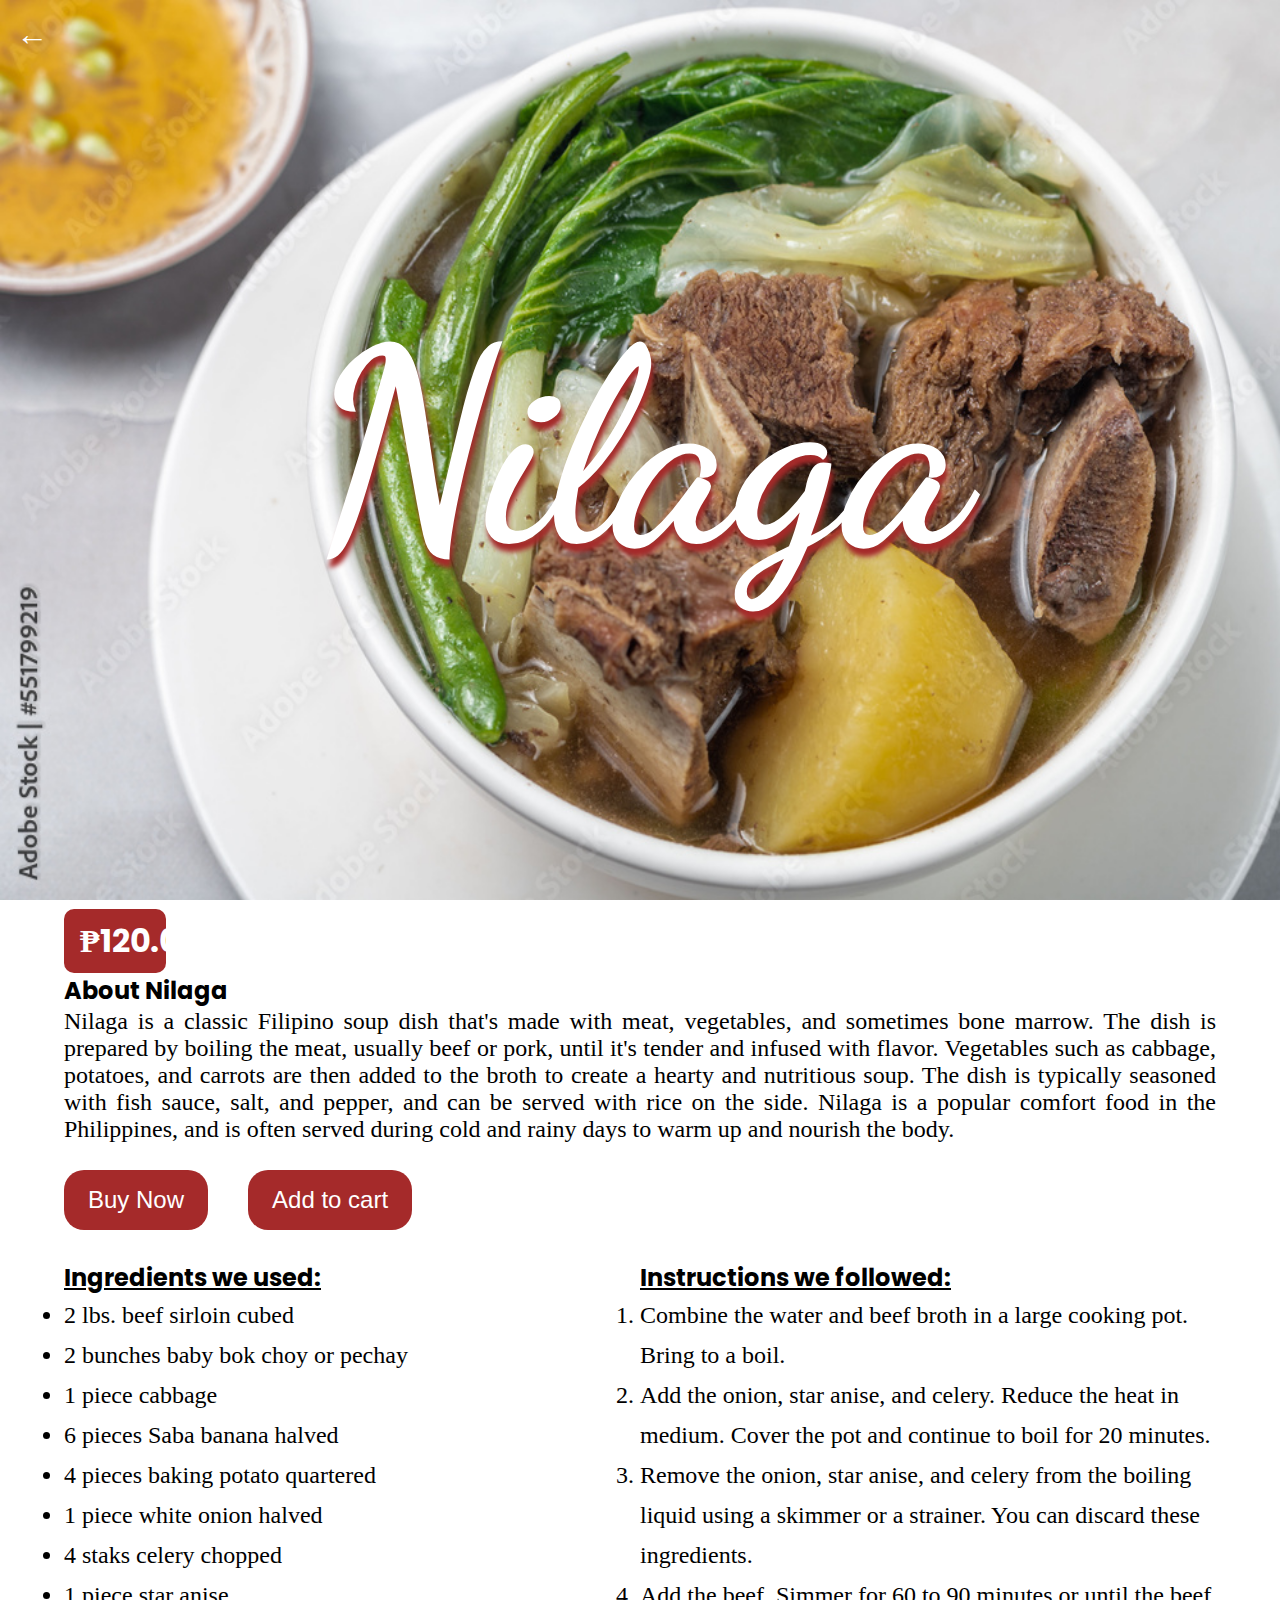
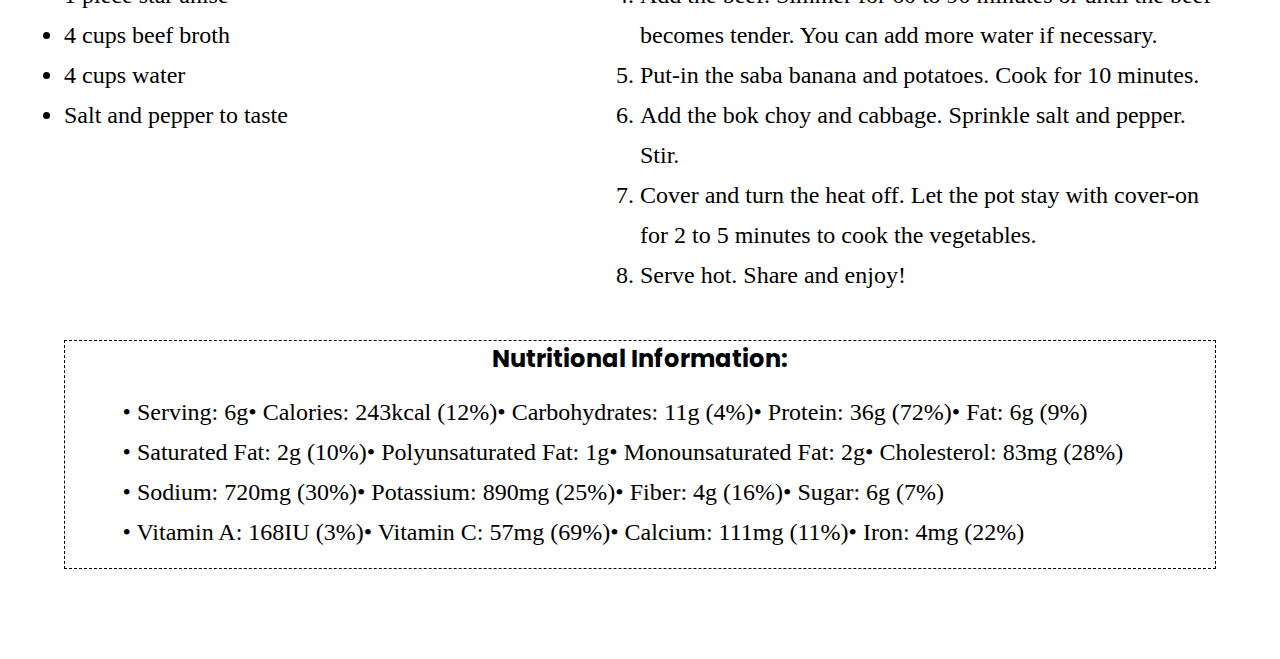
<file: html/dishes/nilaga.html>
<!DOCTYPE html>
<html lang="en">
<head>
    <meta charset="UTF-8">
    <meta http-equiv="X-UA-Compatible" content="IE=edge">
    <meta name="viewport" content="width=device-width, initial-scale=1.0">
    <link rel="icon" href="../../pictures/dishes/mungo.jpg">
    <link rel="stylesheet" href="../../css/dishes.css">
    <title>Nilaga | Main Dish</title>
</head>
<body>
    <a href="../../index.html" class="back">&#8592;</a>
    <section class="dish-pic-nilaga dish-pic">
        <h1>Nilaga</h1>
    </section>
    <section class="dish-description">
        <h1 class="dishPrice">₱120.00</h1>
        <h2>About Nilaga</h2>
        <p>Nilaga is a classic Filipino soup dish that's made with meat, vegetables, and sometimes bone marrow. The dish is prepared by boiling the meat, usually beef or pork, until it's tender and infused with flavor. Vegetables such as cabbage, potatoes, and carrots are then added to the broth to create a hearty and nutritious soup. The dish is typically seasoned with fish sauce, salt, and pepper, and can be served with rice on the side. Nilaga is a popular comfort food in the Philippines, and is often served during cold and rainy days to warm up and nourish the body.</p>
        </section>
    <section class="order">
        <div class="buy">
            <button>Buy Now</button>
        </div>
        <div class="cart">
            <button  onclick="addToCart(6)">Add to cart</button>
        </div>
    </section>
    <section class="recipe">
        <div class="ingredients">
            <h2>Ingredients we used:</h2>
            <ul>
                <li>2 lbs. beef sirloin cubed</li>
                <li>2 bunches baby bok choy or pechay</li>
                <li>1 piece cabbage</li>
                <li>6 pieces Saba banana halved</li>
                <li>4 pieces baking potato quartered</li>
                <li>1 piece white onion halved</li>
                <li>4 staks celery chopped</li>
                <li>1 piece star anise</li>
                <li>4 cups beef broth</li>
                <li>4 cups water</li>
                <li>Salt and pepper to taste</li>
            </ul>
        </div>
        <div class="process">
            <h2>Instructions we followed:</h2>
            <ol>
                <li>Combine the water and beef broth in a large cooking pot. Bring to a boil.</li>
                <li>Add the onion, star anise, and celery. Reduce the heat in medium. Cover the pot and continue to boil for 20 minutes.</li>
                <li>Remove the onion, star anise, and celery from the boiling liquid using a skimmer or a strainer. You can discard these ingredients.</li>
                <li>Add the beef. Simmer for 60 to 90 minutes or until the beef becomes tender. You can add more water if necessary.</li>
                <li>Put-in the saba banana and potatoes. Cook for 10 minutes.</li>
                <li>Add the bok choy and cabbage. Sprinkle salt and pepper. Stir.</li>
                <li>Cover and turn the heat off. Let the pot stay with cover-on for 2 to 5 minutes to cook the vegetables.</li>
                <li>Serve hot. Share and enjoy!</li>
            </ol>
        </div>
    </section>
    <section class="nutritional">
        <h2>Nutritional Information:</h2>
        <ul>
            <li>Serving: 6g</li>
            <li>Calories: 243kcal (12%)</li>
            <li>Carbohydrates: 11g (4%)</li>
            <li>Protein: 36g (72%)</li>
            <li>Fat: 6g (9%)</li>
            <li>Saturated Fat: 2g (10%)</li>
            <li>Polyunsaturated Fat: 1g</li>
            <li>Monounsaturated Fat: 2g</li>
            <li>Cholesterol: 83mg (28%)</li>
            <li>Sodium: 720mg (30%)</li>
            <li>Potassium: 890mg (25%)</li>
            <li>Fiber: 4g (16%)</li>
            <li>Sugar: 6g (7%)</li>
            <li>Vitamin A: 168IU (3%)</li>
            <li>Vitamin C: 57mg (69%)</li>
            <li>Calcium: 111mg (11%)</li>
            <li>Iron: 4mg (22%)</li>
        </ul>
    </section>
    <script src="../../javsacript/script.js"></script>

</body>
</html>
</file>
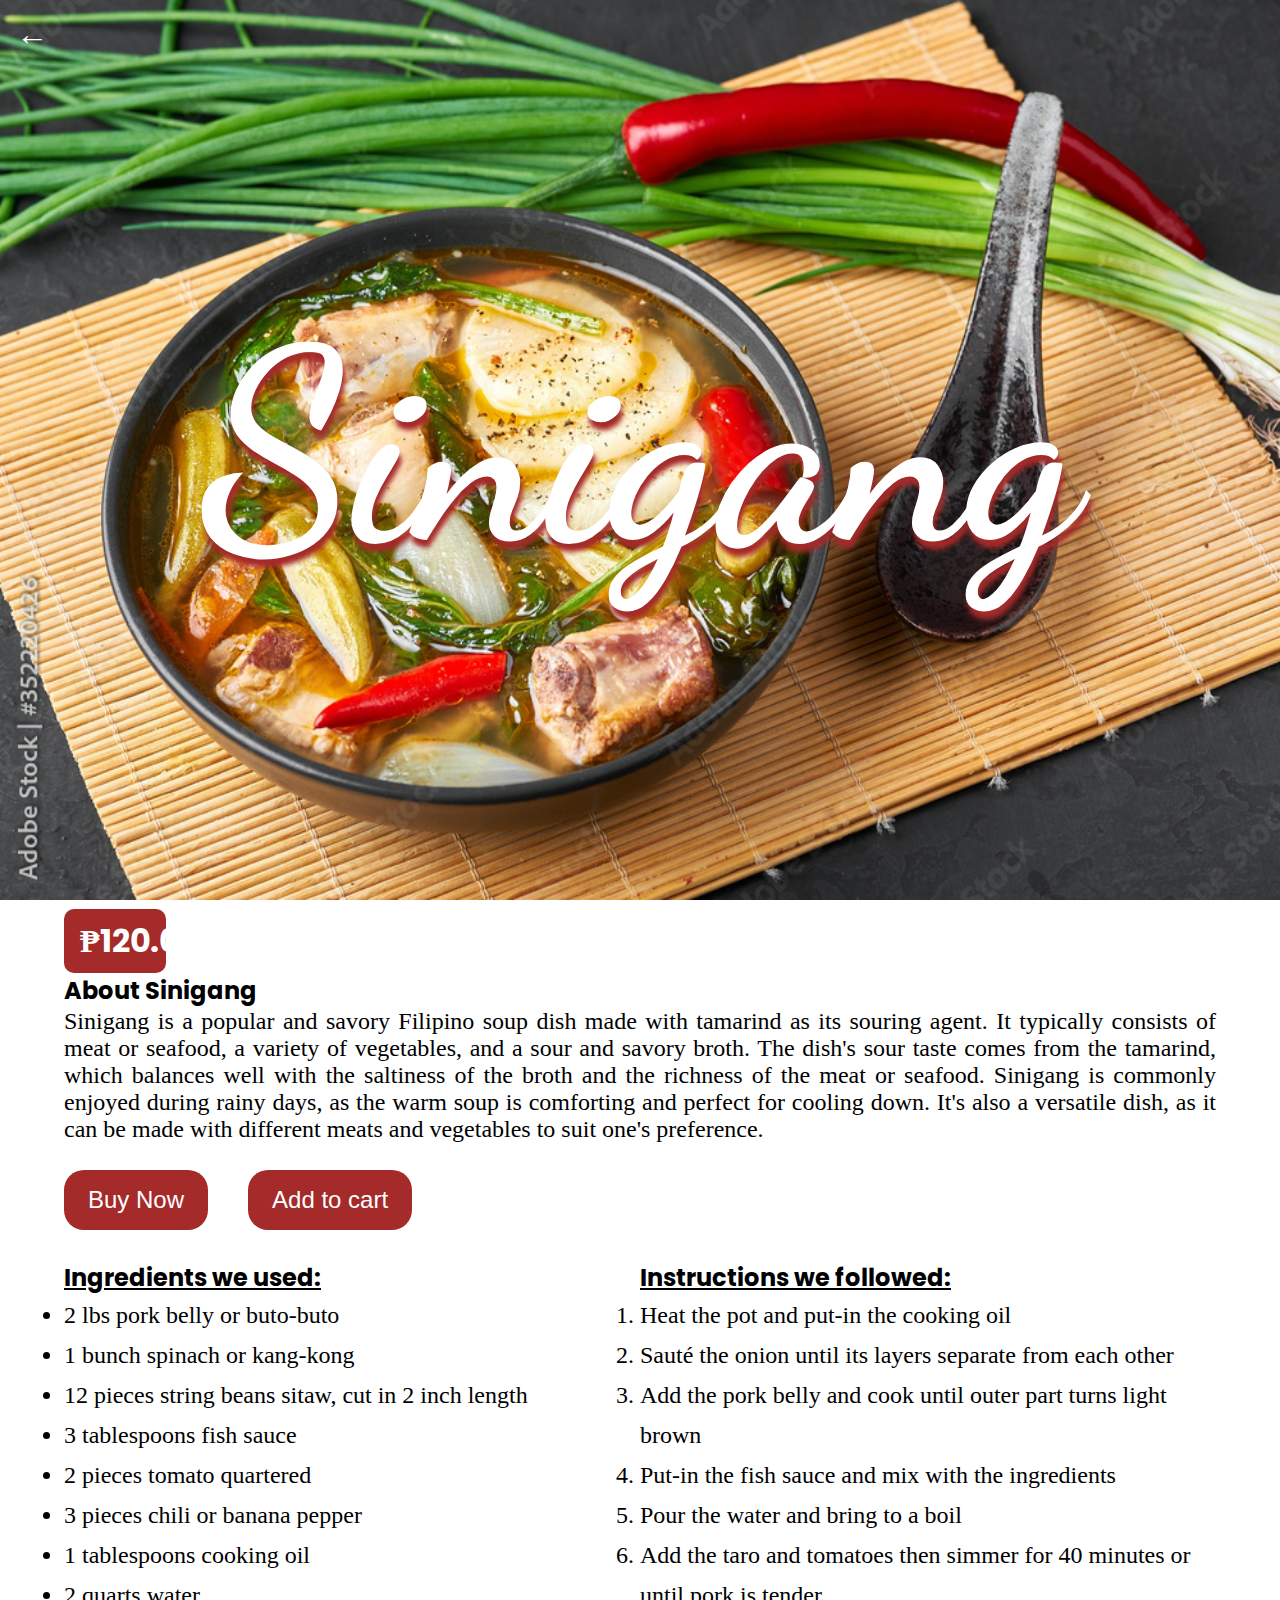
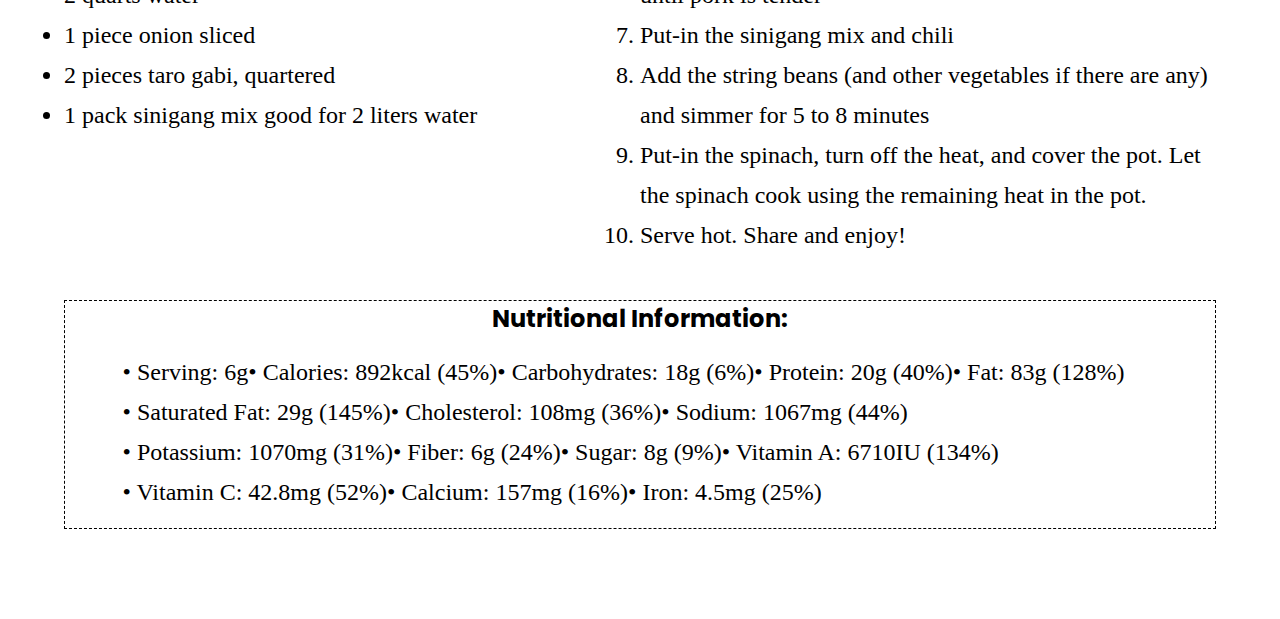
<file: html/dishes/sinigang.html>
<!DOCTYPE html>
<html lang="en">
<head>
    <meta charset="UTF-8">
    <meta http-equiv="X-UA-Compatible" content="IE=edge">
    <meta name="viewport" content="width=device-width, initial-scale=1.0">
    <link rel="stylesheet" href="../../css/dishes.css">
    <link rel="icon" href="../../pictures/dishes/sinigang-dish.jpg">
    <title>Sinigang | Main Dish</title>
</head>
<body>
    <a href="../../index.html" class="back">&#8592;</a>
    <section class="dish-pic-sinigang dish-pic" >
        <h1>Sinigang</h1>
    </section>
    <section class="dish-description">
        <h1 class="dishPrice">₱120.00</h1>
        <h2>About Sinigang</h2>
        <p>Sinigang is a popular and savory Filipino soup dish made with tamarind as its souring agent. It typically consists of meat or seafood, a variety of vegetables, and a sour and savory broth. The dish's sour taste comes from the tamarind, which balances well with the saltiness of the broth and the richness of the meat or seafood. Sinigang is commonly enjoyed during rainy days, as the warm soup is comforting and perfect for cooling down. It's also a versatile dish, as it can be made with different meats and vegetables to suit one's preference.</p>
    </section>
    <section class="order">
        <div class="buy">
            <button>Buy Now</button>
        </div>
        <div class="cart">
            <button  onclick="addToCart(7)">Add to cart</button>
        </div>
    </section>
    <section class="recipe">
        <div class="ingredients">
            <h2>Ingredients we used:</h2>
            <ul>
                <li>2 lbs pork belly or buto-buto</li>
                <li>1 bunch spinach or kang-kong</li>
                <li>12 pieces string beans sitaw, cut in 2 inch length</li>
                <li>3 tablespoons fish sauce</li>
                <li>2 pieces tomato quartered</li>
                <li>3 pieces chili or banana pepper</li>
                <li>1 tablespoons cooking oil</li>
                <li>2 quarts water</li>
                <li>1 piece onion sliced</li>
                <li>2 pieces taro gabi, quartered</li>
                <li>1 pack sinigang mix good for 2 liters water</li>
            </ul>
        </div>
        <div class="process">
            <h2>Instructions we followed:</h2>
            <ol>
                <li>Heat the pot and put-in the cooking oil</li>
                <li>Sauté the onion until its layers separate from each other</li>
                <li>Add the pork belly and cook until outer part turns light brown</li>
                <li>Put-in the fish sauce and mix with the ingredients</li>
                <li>Pour the water and bring to a boil</li>
                <li>Add the taro and tomatoes then simmer for 40 minutes or until pork is tender</li>
                <li>Put-in the sinigang mix and chili</li>
                <li>Add the string beans (and other vegetables if there are any) and simmer for 5 to 8 minutes</li>
                <li>Put-in the spinach, turn off the heat, and cover the pot. Let the spinach cook using the remaining heat in the pot.</li>
                <li>Serve hot. Share and enjoy!</li>
            </ol>
        </div>
    </section>
    <section class="nutritional">
        <h2>Nutritional Information:</h2>
        <ul>
            <li>Serving: 6g </li>
            <li>Calories: 892kcal (45%)</li>
            <li>Carbohydrates: 18g (6%)</li>
            <li>Protein: 20g (40%)</li>
            <li>Fat: 83g (128%)</li>
            <li>Saturated Fat: 29g (145%)</li>
            <li>Cholesterol: 108mg (36%)</li>
            <li>Sodium: 1067mg (44%)</li>
            <li>Potassium: 1070mg (31%)</li>
            <li>Fiber: 6g (24%)</li>
            <li>Sugar: 8g (9%)</li>
            <li>Vitamin A: 6710IU (134%)</li>
            <li>Vitamin C: 42.8mg (52%)</li>
            <li>Calcium: 157mg (16%)</li>
            <li>Iron: 4.5mg (25%)</li>
    </section>
    <script src="../../javsacript/script.js"></script>

</body>
</html>
</file>
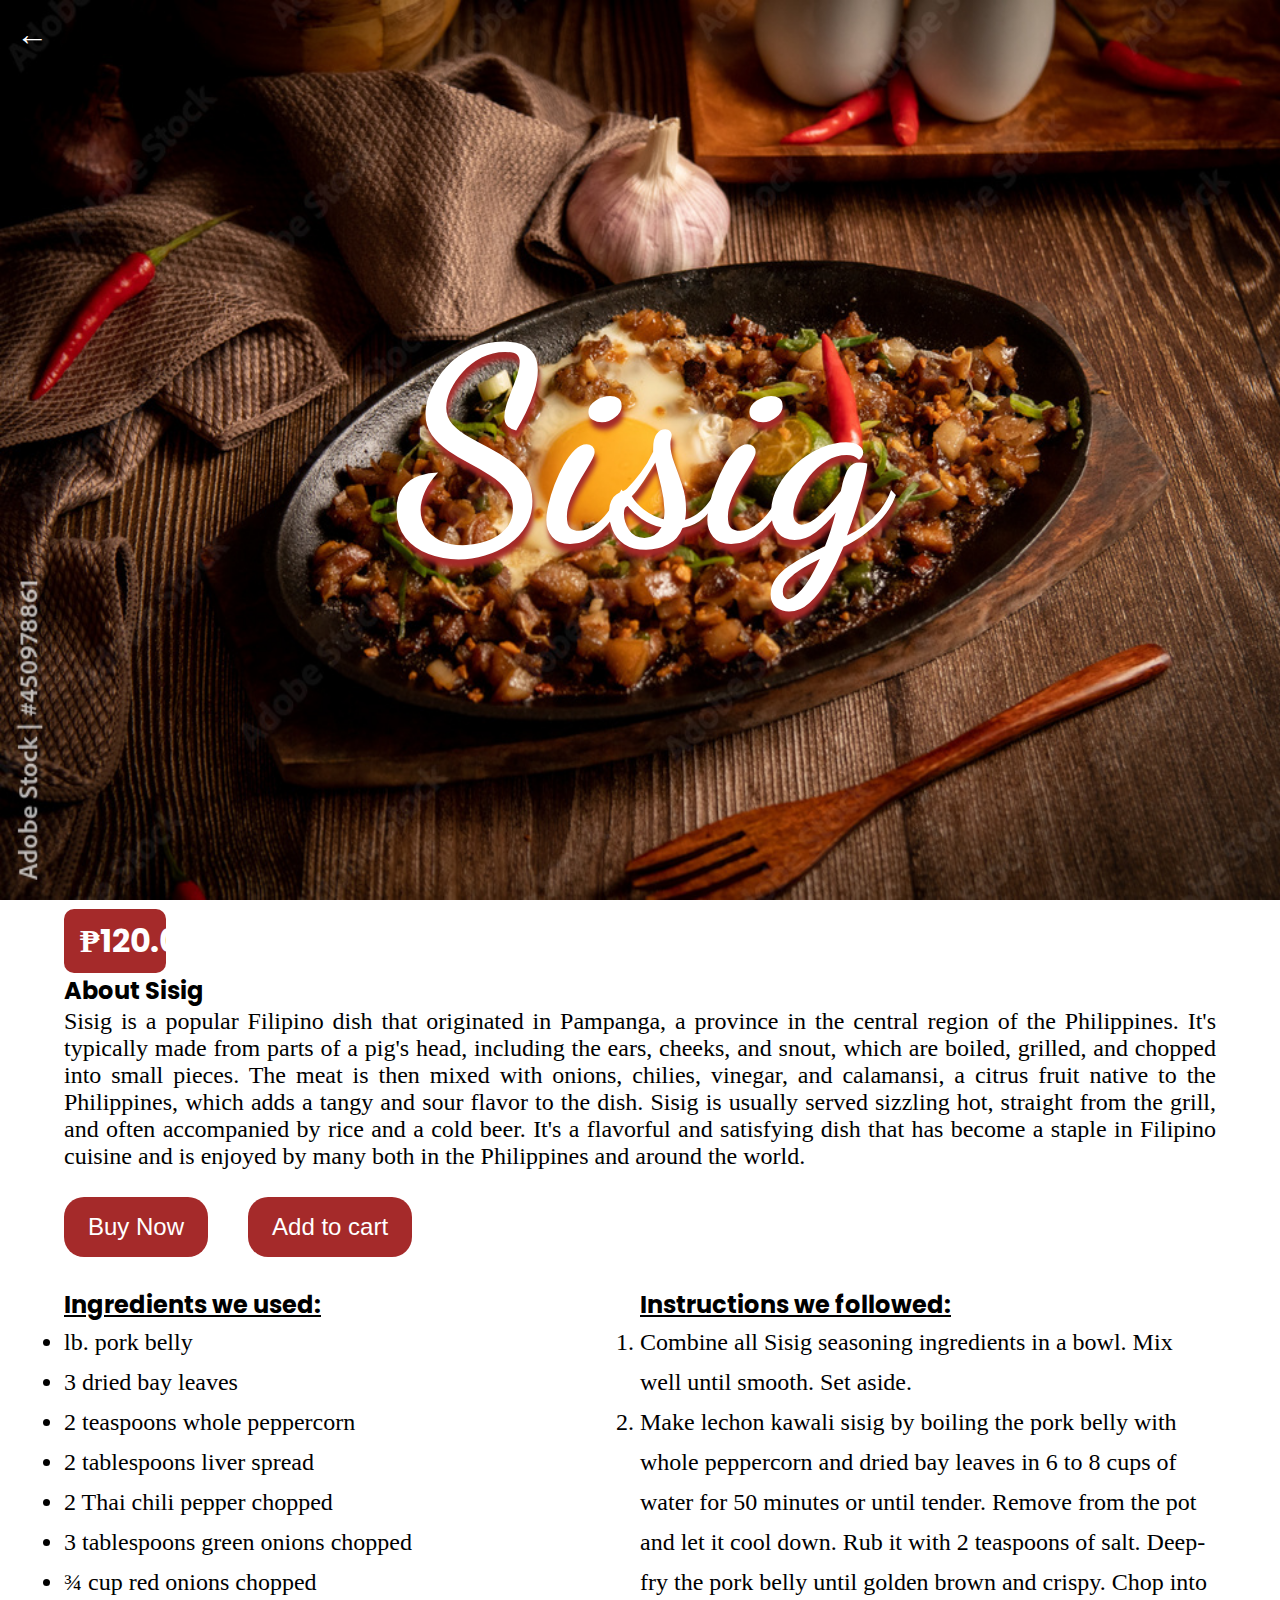
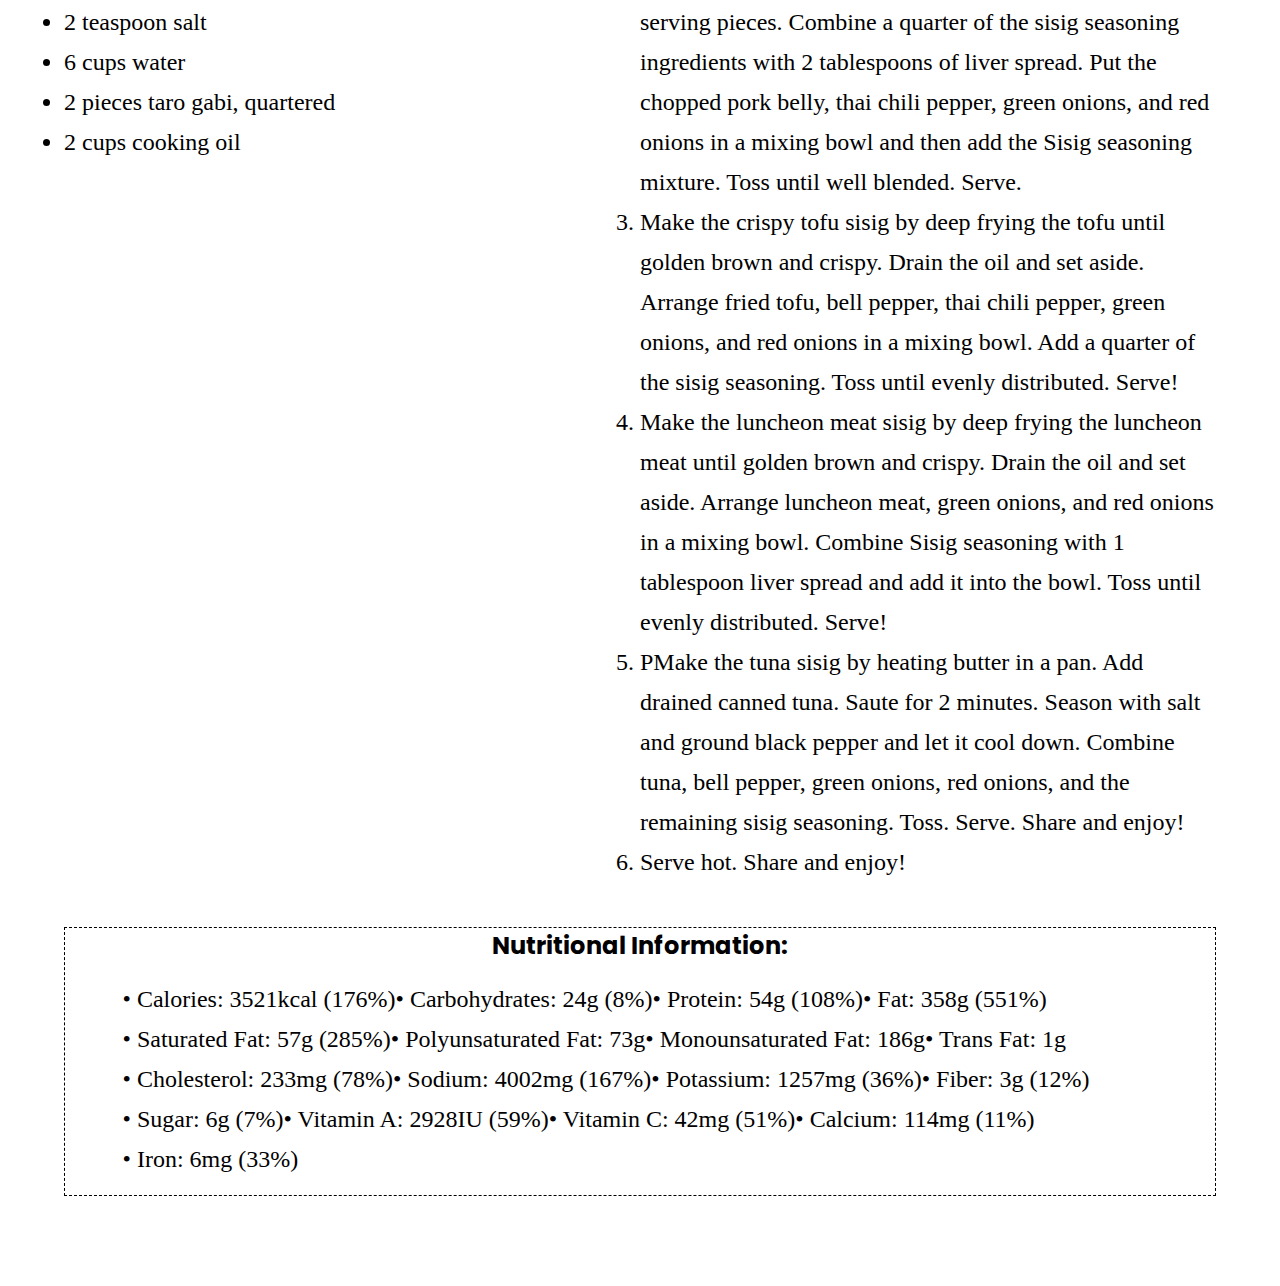
<file: html/dishes/sisig.html>
<!DOCTYPE html>
<html lang="en">
<head>
    <meta charset="UTF-8">
    <meta http-equiv="X-UA-Compatible" content="IE=edge">
    <meta name="viewport" content="width=device-width, initial-scale=1.0">
    <link rel="icon" href="../../pictures/dishes/sisig.jpg">
    <link rel="stylesheet" href="../../css/dishes.css">
    <title>Sisig | Main Dish</title>
</head>
<body>
    <a href="../../index.html" class="back">&#8592;</a>
    <section class="dish-pic-sisig dish-pic">
        
        <h1>Sisig</h1>
    </section>
    <section class="dish-description">
        <h1 class="dishPrice">₱120.00</h1>
        <h2>About Sisig</h2>
        <p>Sisig is a popular Filipino dish that originated in Pampanga, a province in the central region of the Philippines. It's typically made from parts of a pig's head, including the ears, cheeks, and snout, which are boiled, grilled, and chopped into small pieces. The meat is then mixed with onions, chilies, vinegar, and calamansi, a citrus fruit native to the Philippines, which adds a tangy and sour flavor to the dish. Sisig is usually served sizzling hot, straight from the grill, and often accompanied by rice and a cold beer. It's a flavorful and satisfying dish that has become a staple in Filipino cuisine and is enjoyed by many both in the Philippines and around the world.</p>
    </section>
    <section class="order">
        <div class="buy">
            <button>Buy Now</button>
        </div>
        <div class="cart">
            <button  onclick="addToCart(7)">Add to cart</button>
        </div>
    </section>
    <section class="recipe">
        <div class="ingredients">
            <h2>Ingredients we used:</h2>
            <ul>
                <li>lb. pork belly</li>
                <li>3 dried bay leaves</li>
                <li>2 teaspoons whole peppercorn</li>
                <li>2 tablespoons liver spread</li>
                <li>2 Thai chili pepper chopped</li>
                <li>3 tablespoons green onions chopped</li>
                <li>¾ cup red onions chopped</li>
                <li>2 teaspoon salt</li>
                <li>6 cups water</li>
                <li>2 pieces taro gabi, quartered</li>
                <li>2 cups cooking oil</li>
            </ul>
        </div>
        <div class="process">
            <h2>Instructions we followed:</h2>
            <ol>
                <li>Combine all Sisig seasoning ingredients in a bowl. Mix well until smooth. Set aside.</li>
                <li>Make lechon kawali sisig by boiling the pork belly with whole peppercorn and dried bay leaves in 6 to 8 cups of water for 50 minutes or until tender. Remove from the pot and let it cool down. Rub it with 2 teaspoons of salt. Deep-fry the pork belly until golden brown and crispy. Chop into serving pieces. Combine a quarter of the sisig seasoning ingredients with 2 tablespoons of liver spread. Put the chopped pork belly, thai chili pepper, green onions, and red onions in a mixing bowl and then add the Sisig seasoning mixture. Toss until well blended. Serve.</li>
                <li>Make the crispy tofu sisig by deep frying the tofu until golden brown and crispy. Drain the oil and set aside. Arrange fried tofu, bell pepper, thai chili pepper, green onions, and red onions in a mixing bowl. Add a quarter of the sisig seasoning. Toss until evenly distributed. Serve!</li>
                <li>Make the luncheon meat sisig by deep frying the luncheon meat until golden brown and crispy. Drain the oil and set aside. Arrange luncheon meat, green onions, and red onions in a mixing bowl. Combine Sisig seasoning with 1 tablespoon liver spread and add it into the bowl. Toss until evenly distributed. Serve!</li>
                <li>PMake the tuna sisig by heating butter in a pan. Add drained canned tuna. Saute for 2 minutes. Season with salt and ground black pepper and let it cool down. Combine tuna, bell pepper, green onions, red onions, and the remaining sisig seasoning. Toss. Serve. Share and enjoy!</li>
                <li>Serve hot. Share and enjoy!</li>
            </ol>
        </div>
    </section>
    <section class="nutritional">
        <h2>Nutritional Information:</h2>
        <ul>
            <li>Calories: 3521kcal (176%)</li>
            <li>Carbohydrates: 24g (8%)</li>
            <li>Protein: 54g (108%)</li>
            <li>Fat: 358g (551%)</li>
            <li>Saturated Fat: 57g (285%)</li>
            <li>Polyunsaturated Fat: 73g</li>
            <li>Monounsaturated Fat: 186g</li>
            <li>Trans Fat: 1g</li>
            <li>Cholesterol: 233mg (78%)</li>
            <li>Sodium: 4002mg (167%)</li>
            <li>Potassium: 1257mg (36%)</li>
            <li>Fiber: 3g (12%)</li>
            <li>Sugar: 6g (7%)</li>
            <li>Vitamin A: 2928IU (59%)</li>
            <li>Vitamin C: 42mg (51%)</li>
            <li>Calcium: 114mg (11%)</li>
            <li>Iron: 6mg (33%)</li>
        </ul>
    </section>
    <script src="../../javsacript/script.js"></script>

</body>
</html>
</file>
<file: css/styles.css>
@import url('https://fonts.googleapis.com/css2?family=Dancing+Script&family=Tangerine&display=swap');
*{
    font-family: Arial, Helvetica, sans-serif;
    box-sizing: border-box;
    text-decoration: none;
    padding:0;
    margin:0;
    border:0;
}
body{
    background-color: rgb(221, 218, 218);
}
.back{
    font-size: 2em;
    color:black;
    font-family: "Dancing Script";

  }

  table {
    width: 100%;
    border-collapse: collapse;
    table-layout: fixed;
  }
  table *,.product-total *{
    font-weight: 600;
  }
  th{
    color:white;
  }
  th img{
    width:30px;
    height:100%;
  }

  
  th,
  tr td {
    border: none;
    padding: 8px;
    text-align: center;
  }
  th{
    font-weight: bolder;
    background-color: brown;
  }
  
  .product-info {
    display: flex;
    justify-content: center;
    align-items: center;
    gap: 1rem;
    font-family: 'Dancing Script';
  }
  .product-info .product-name {
    
    margin-right: 10px;
  }
  .product-image {
    border-radius: 10px;
    max-width: 100px;
    max-height: 100px;
  }
  .remove-button {

    border-radius: 10px;
    padding:.5rem 1rem;
    color:white;
    border:none;
    background-color: brown;
    cursor: pointer;
    font-size: 1em;
  }
  .remove-button:active{
    padding:.4rem .8rem;
  }
  .quantity-container {
    gap:2rem;
    display: flex;
    align-items: center;
    justify-content: center;
  }
  .quantity-button {

    padding:.25rem .5rem;
    border: none;
    color:white;
    background-color: brown;
    cursor: pointer;
    font-weight: bold;
    font-size: 1.25em;
  }
  .quantity-button:active{
    scale:.9;
  }
  
  table span:first-child{
    font-size: 2em;
    font-family: 'Poppins';
  }
html{
    scroll-behavior: smooth;
    animation:appear 1200ms 1 ease;
    -webkit-animation:appear 1200ms 1 ease;
}
@keyframes appear{
    0%{
        clip-path: polygon(0 0, 0 0, 0 100%, 0% 100%);

        
    }
    100%{
        clip-path: polygon(0 0, 99% 0, 100% 100%, 0 100%);

        
    }
}
.cart-sym{
    display: none;
}

.home{
    background-image: url(../pictures/main-pic.jpg);
    background-attachment: fixed;
    background-size: 100% 100%;


    min-width:100%;
    min-height:100vh;
}
nav{
    display: flex;
    justify-content: flex-start;
    max-height: 100vh;

}
nav .logo-title{
    flex:0 0 50%;

}
nav a{
    flex-shrink: 1;
    font-size: 1.2em;
    color:white;
    padding:1rem;
    margin: 1.1rem;
    border-radius: 5px;
    transition: 300ms;
    -webkit-transition: 300ms;
    -moz-transition: 300ms;
    -ms-transition: 300ms;
    -o-transition: 300ms;
    -webkit-border-radius: 5px;
    -moz-border-radius: 5px;
    -ms-border-radius: 5px;
    -o-border-radius: 5px;
    white-space:nowrap;
}
nav a:hover{
    background-color: brown;

}
nav a:last-child{
    background-color: brown;
}
nav a:last-child:hover{
    background-color: rgb(104, 27, 27);
}
nav .logo-title{
    display: flex;
    color:brown;
}
nav .logo-title h1{
    font-family:cursive;
    font-size: 2em;
    padding:1.3rem;
}
nav img{
    vertical-align: middle;
}
.greeting{
    opacity:0;
    position: relative;
    display: flex;
    flex-direction: column;
    justify-content: center;
    align-items: center;
    text-align: center;
    height:87vh;
    width:50%;
    margin: auto;
    animation: greetings 1000ms 1 ease;
    -webkit-animation: greetings 2000ms 1 ease-out forwards;
}
@keyframes greetings{
    from{
        transform: translateY(-100px);
        -webkit-transform: translateY(-100px);
        -moz-transform: translateY(-100px);
        -ms-transform: translateY(-100px);
        -o-transform: translateY(-100px);
    }
    to{
        transform: translateY(0);
        opacity:1;
        -webkit-transform: translateY(0);
        -moz-transform: translateY(0);
        -ms-transform: translateY(0);
        -o-transform: translateY(0);
}

}
.greeting h1{
    color:#fff;
    font-size: 5em;
    font-family: 'Dancing Script';

}
.greeting p{
    color:#fff;

}
.greeting h1:not(span h1){
    text-shadow: 5px 2px brown;
}
.greeting div{
    height:3px;
    width:45vw;
    background-color: #fff;
}
.greeting img{
    height:30vh;
    filter:
    drop-shadow(2px 2px brown);
    -webkit-filter: drop-shadow(2px 2px brown);
}

span h1{
    color:black;
}
span{
    margin-bottom: 10px;
}
.greeting span{
    
    padding:0 30px;
    background-color: brown;
}
.greeting img:nth-child(1){
    transform: rotate(360deg);
    -webkit-transform: rotate(360deg);
    -moz-transform: rotate(360deg);
    -ms-transform: rotate(360deg);
    -o-transform: rotate(360deg);
}

.greeting span h1{
    color:black;
}

.about{
    padding:1rem;
    background-color: #fff;
    min-height:50vh;
    display:flex;
    justify-content: center;
    align-items: center;
    text-align: justify;
    flex-direction: column;

}

.about-title img{
    height:10vh;
    width:60vw;
}
.about h1{
    font-family: 'Dancing Script';
}
.sample-pics-about{
    padding: 1rem;
    display: flex;
    gap:1rem;
}
.sample-pics-about img{
    width:200px;
    height:200px;
    box-shadow: 0 10px 10px gray;

}
.about-description{
    display: flex;
    justify-content: center;
    gap:2rem;   
    width:85%;
}
.about-description b{
    font-size: 2em;
    font-family: 'Dancing Script';
}
.about img{
    max-width: 100vw;
    width:20vw;
}



.menu{
    background-image: url(../pictures/menu-sample-pic.jpg);
    background-attachment: fixed;
    background-size: cover;
}
.menu-description{
    width:100%;
    font-family: Arial, Helvetica, sans-serif;
    background-color: brown;
    font-size: 1.3em;
    color:#fff;
    min-height:18vh;

    display: flex;
    flex-direction: column;
    justify-content: center;
    align-items: center;
    text-align: center;
    padding-bottom: 1rem;
}
.menu-description img{
    width:30vw;
}
.menu-container{
    display: flex;
    flex-direction: row;
    max-height:100vh;


}
.menu-container>*{
    display: flex;
    justify-content: center;
    align-items: center;
    text-align: center;

    font-family: 'Dancing Script';
    color:white;
}
.menu-container h1 a{
    font-family: 'Dancing Script';
    font-size: 3em;
    color:white;
    text-shadow: 2px 2px brown;

} 
.menu-container h1{
    transition: 300ms;
    -webkit-transition: 300ms;
    -moz-transition: 300ms;
    -ms-transition: 300ms;
    -o-transition: 300ms;
} 
.menu-container h1:hover{
    scale:1.1;
} 
.Sinigang{
    background-image: url(../pictures/sample-dish1.jpg);
    background-attachment: fixed;
    background-size: contain;
    width:33.33vw;
    height:33.33vh;

}

.Sisig{
    background-image: url(../pictures/sample-dish2.jpg);
    background-attachment: fixed;
    background-size: contain;
    width:33.33vw;
    height:33.33vh;

}
.Adobo{
    background-image: url(../pictures/sample-dish3.jpg);
    background-attachment: fixed;
    background-size:cover;
    background-position: center;
    width:33.33vw;
    height:33.33vh;
}
.Mechado{
    background-image: url(../pictures/mechado.jpg);
    background-attachment: fixed;
    background-size:cover;
    background-position: center;
    width:33.33vw;
    height:33.33vh;
}
.Kare-kare{
    background-image: url(../pictures/kare-kare.jpg);
    background-attachment: fixed;
    background-size:cover;
    background-position: center;
    width:33.33vw;
    height:33.33vh;
}
.Bulalo{
    background-image: url(../pictures/bulalo.webp);
    background-attachment: fixed;
    background-size:cover;
    background-position: center;
    width:33.33vw;
    height:33.33vh;
}
.Menudo{
    background-image: url(../pictures/menudo.jpg);
    background-attachment: fixed;
    background-size:cover;
    background-position: center;
    width:33.33vw;
    height:33.33vh;
}
.Mungo{
    background-image: url(../pictures/mungo.jpg);
    background-attachment: fixed;
    background-size:cover;
    background-position: center;
    width:33.33vw;
    height:33.33vh;
}
.Nilaga{
    background-image: url(../pictures/nilaga.jpg);
    background-attachment: fixed;
    background-size:cover;
    background-position: center;
    width:33.33vw;
    height:33.33vh;
}




.transparent-div{
    width:100%;
    min-height:70vh;   
    display: flex;
    justify-content: center;
    align-items: center;
    text-align: center;
    flex-direction: column;


}
.transparent-div img{
    width:50vw;
    filter:
    drop-shadow(2px 2px brown);
    -webkit-filter: drop-shadow(2px 2px brown);
}
.menuText{
    font-size: 8em;
    font-family: 'Dancing Script';
    text-shadow: 2px 2px brown;
    color:#fff;
    
}

footer{
    min-height:10vh;
    color:#fff;
    background-color: #000;

    display:flex;
    flex-direction: row;
    justify-content: center;
    align-items: center;
    gap: 1rem;

    

}
.footer-left{
    display: flex;
    flex-direction: column;
    justify-content: center;
    align-items: center;
    flex-basis: 50%;

}

footer h1{
    font-family: 'Dancing Script';
    font-size: 3em;
}
.footerText{
    display: flex;
    flex-direction: column;
    justify-content: center;
    align-items: center;
    margin-top: 1rem;
}

.footerText span{
    padding: 0 1rem;
    font-style: italic;
    background-color: brown;

}
.socials{
    margin-top: 1rem;
}
.socials img{
    scale:.7;
    transition: 300ms;
    -webkit-transition: 300ms;
    -moz-transition: 300ms;
    -ms-transition: 300ms;
    -o-transition: 300ms;
}
.socials img:hover{
    transform: translateY(-20px);
    -webkit-transform: translateY(-20px);
    -moz-transform: translateY(-20px);
    -ms-transform: translateY(-20px);
    -o-transform: translateY(-20px);
}
.email{
    display: flex;
    justify-content: left;
    flex-direction: column;

}
input[type="email"]{
    width:20vw;
    height:5vh;
    margin-bottom: .5rem;
    font-size: 1.2em;
}
textarea{
    resize: none;
    font-size: 1.2em;
}
button{
    width:20%;
    height:3vh;
    margin:.5rem .5rem .5rem 0;
    background-color: brown;
    color:white;
    transition: 300ms;
    -webkit-transition: 300ms;
    -moz-transition: 300ms;
    -ms-transition: 300ms;
    -o-transition: 300ms;
}
button:hover{
    background-color: rgb(107, 28, 28);
}

.location{
    display: flex;
    flex-basis: 60%;
}





/* width */
::-webkit-scrollbar {
    width: 10px;
  }
  
  /* Track */
  ::-webkit-scrollbar-track {
    background: rgb(195, 126, 126);
  }
  
  /* Handle */
  ::-webkit-scrollbar-thumb {
    background: brown;
  }
  
  /* Handle on hover */
  ::-webkit-scrollbar-thumb:hover {
    background: rgb(149, 19, 19);
  }
@media(min-width:768px)and (max-width:1280px){
    .greeting img{
        width:80vw;
    }
    nav{

        background-color: brown;
        justify-content: center;
    }

    nav .logo-title{
        display: none;
    }
    footer{
        flex-direction: column;
    }
    footer textarea, footer input[type="email"]{
        width:60vw;
    }
}
@media only screen and (max-width: 428px){
    nav{
        display: none;
        position: fixed;
        background-color: rgb(136, 60, 60);
        display: flex;
        justify-content: center;
        align-items: center;
        flex-direction: column;
        min-height: 100vh;
        width:100vw;
        transform: translateX(-1000px);
        z-index: 2;
        -webkit-transform: translateX(-1000px);
        -moz-transform: translateX(-1000px);
        -ms-transform: translateX(-1000px);
        -o-transform: translateX(-1000px);
    }
    .home{
        background-image: url(../pictures/biriyani-chicken-cooked-cuisine.jpg);
    }
    .greeting{
        min-height: 100vh;
    }
    .greeting img{
        height:30vh;
        width:90vw;
    
    }
    .greeting h1{
        font-size: 3.5em;
    
    }
    .greeting div{
        height:3px;
        width:60vw;
        background-color: #fff;
    }
    .greeting span h1{
        white-space: nowrap;
        font-size: 3.5em;
    }
    .sample-pics-about{
        display: block;
    }
    .sample-pics-about img{
        box-shadow: none;
    }
    .sample-pics-about img:nth-child(odd){
        display: none;
    }
    .about{
        display: block;
    }
    .about h1{
        text-align: center;
    }
    .about img{
        width:100%;
    }
    .about-description{
        display: block;
        margin:0 auto;
    }
    .transparent-div{
        min-height:35vh;
    }
    .transparent-div img{
        width:80vw;
    }
    .menuText{
        font-size: 2em;
    }
    footer{
        display: flex;
        flex-direction: column;
    }
    .footerText{
        margin-top: 1rem;
    }

    .email{

        margin:1rem;
    }
    .email input{
        width:80vw;
    }
    footer{
        display: flex;
        justify-content: center;
        align-items: center;
        flex-direction: column-reverse;
        height: 100vh;
    }

    .footerText span{
        margin:0;

    }
    .footer-left{
        display: flex;
        margin-top: 1.5rem;
        flex-basis: auto;
    }
    iframe{
        display: none;
    }
    .location{
        scale:.6;
    }
    .menu-description img{
        width:90vw;
    }
    .menu-container{
        display:flex;
        flex-direction: column;
    }
    .menu-container *{
        width:100vw;
    }
    .cart-sym{
        cursor: pointer;
        display: block;
        position: fixed;
        bottom: 0;
        right:0;
        padding: 1rem;
        background-color: brown;
    }
}
</file>
<file: css/dishes.css>
@import url('https://fonts.googleapis.com/css2?family=Dancing+Script&family=Poppins:wght@100&family=Tangerine&display=swap');
*{
    box-sizing: border-box;
    padding:0;
    margin:0;
    border:0;
    text-decoration: none;
}
html{
    animation:appear 1200ms 1 ease;
    -webkit-animation:appear 1200ms 1 ease;
}
@keyframes appear{
    0%{
        clip-path: polygon(0 0, 0 0, 0 100%, 0% 100%);

        
    }
    100%{
        clip-path: polygon(0 0, 99% 0, 100% 100%, 0 100%);

        
    }
}
.dishPrice{
    font-family: 'Poppins';
    background-color: brown;
    width:8vw;
    border-radius: 10px;
    color:white;
    padding:.5rem 1rem;
    text-align: center;
    -webkit-border-radius: 10px;
    -moz-border-radius: 10px;
    -ms-border-radius: 10px;
    -o-border-radius: 10px;
}
.back{
    position: absolute;
    color:white;
    margin:1rem;
    font-size: 2em;

}
.dish-pic-sinigang{
    background-image: url(../pictures/dishes/sinigang-dish.jpg);
    background-attachment: fixed;
    background-size: 100% 100%;
    width:100%;
    height:100vh;
}
.dish-pic-bulalo{
    background-image: url(../pictures/dishes/bulalo.jpg);
    background-attachment: fixed;
    background-size: 100% 100%;
    width:100%;
    height:100vh;
}
.dish-pic-mechado{
    background-image: url(../pictures/dishes/mechado.jpg);
    background-attachment: fixed;
    background-size: 100% 100%;
    width:100%;
    height:100vh;
}
.dish-pic-nilaga{
    background-image: url(../pictures/dishes/nilaga.jpg);
    background-attachment: fixed;
    background-size: 100% 100%;
    width:100%;
    height:100vh;
}
.dish-pic-mungo{
    background-image: url(../pictures/dishes/mungo.jpg);
    background-attachment: fixed;
    background-size: 100% 100%;
    width:100%;
    height:100vh;
}
.dish-pic-sisig{
    background-image: url(../pictures/dishes/sisig.jpg);
    background-attachment: fixed;
    background-size: 100% 100%;
    width:100%;
    height:100vh;
}
.dish-pic-adobo{
    background-image: url(../pictures/dishes/adobo.jpg);
    background-attachment: fixed;
    background-size: 100% 100%;
    width:100%;
    height:100vh;
}
.dish-pic-adobo{
    background-image: url(../pictures/dishes/menudo.jpg);
    background-attachment: fixed;
    background-size: 100% 100%;
    width:100%;
    
}
.dish-pic-kare{
    background-image: url(../pictures/dishes/kare.jpg);
    background-attachment: fixed;
    background-size: 100% 100%;
    width:100%;
    height:100vh;
}
.dish-pic{
    display: flex;
    justify-content: center;
    align-items: center;
}
.dish-pic h1{
    font-family: 'Dancing Script', Arial, Helvetica, sans-serif;
    font-size: 30vh;
    text-shadow: 2px 8px 5px brown;
    color:#fff;
    z-index: 2;

}
.dish-description{
    width:90%;
    margin:1vh auto;
}
.dish-description h2{
    font-family: 'Poppins', Arial, Helvetica, sans-serif;
}
.dish-description p{
    text-align: justify;
    font-size: 1.5em;

}
.recipe{
    width:90%;
    margin:0 auto;
    display: flex;
    flex-wrap: wrap;
    min-height: 50vh;
}
.recipe h2{
    text-decoration: underline;
    font-family: 'Poppins', Arial, Helvetica, sans-serif;
}

.ingredients{

    flex:0 0 50%;
}
.process{
    flex:0 0 50%;
}
li{
    line-height: 2.5rem;
    font-size: 1.5em;
}
.order{
    display: flex;
    gap:2.5rem;
    width:90%;    
    min-height:10vh;
    margin:3vh auto 0 auto;
}

.buy button,.cart button{
    cursor: pointer;
    color:white;
    font-size: 1.5em;
    background-color: brown;
    padding:1rem 1.5rem;
    transition: 200ms;
    border-radius: 20px;
    -webkit-border-radius: 20px;
    -moz-border-radius: 20px;
    -ms-border-radius: 20px;
    -o-border-radius: 20px;
    -webkit-transition: 200ms;
    -moz-transition: 200ms;
    -ms-transition: 200ms;
    -o-transition: 200ms;
}
.buy button:hover,.cart button:hover{
    transform: translateY(-15px);
    background-color: rgb(232, 24, 24);
    -webkit-transform: translateY(-15px);
    -moz-transform: translateY(-15px);
    -ms-transform: translateY(-15px);
    -o-transform: translateY(-15px);
}
.nutritional{
    width:90%;
    margin:5vh auto 10vh auto;
    border:1px dashed black;

}
.nutritional h2{
    font-family: 'Poppins', Arial, Helvetica, sans-serif;
    text-align: center;
}
.nutritional ul{
    width:90%;
    margin:1rem auto;
    display: flex;
    flex-direction: row;
    flex-wrap: wrap;
}
.nutritional ul li{
    text-align: justify;
    list-style-type: none;
}
.nutritional ul li::before{
    content:'   • '
}

/* width */
::-webkit-scrollbar {
    width: 10px;
  }
  
  /* Track */
  ::-webkit-scrollbar-track {
    background: rgb(195, 126, 126);
  }
  
  /* Handle */
  ::-webkit-scrollbar-thumb {
    background: brown;
  }
  
  /* Handle on hover */
  ::-webkit-scrollbar-thumb:hover {
    background: rgb(149, 19, 19);
  }

@media(max-width:428px){
    .dish-pic h1{
        font-size: 15vh;
    }
    .recipe{
        padding-bottom: 30px;
    }
    .recipe:not(.recipe h2){
        flex-wrap: nowrap;
        display: flex;
        flex-direction: column;
        min-height:100vh;
        margin-left: 35px;
    }
    .recipe h2{
        background-color: brown;
        width:95%;
        padding-left: 5px;
        color:white;
        font-family: 'Poppins',Arial, Helvetica, sans-serif;
        font-size: 1.5em;
    }
    .order{
        display:flex;
        justify-content: center;
        text-align: justify;
        white-space: nowrap;
        gap:1rem;
    }
    .dish-pic-adobo{
        background-image: url(../pictures/dishes/adobo2.jpg);

}
}
</file>
